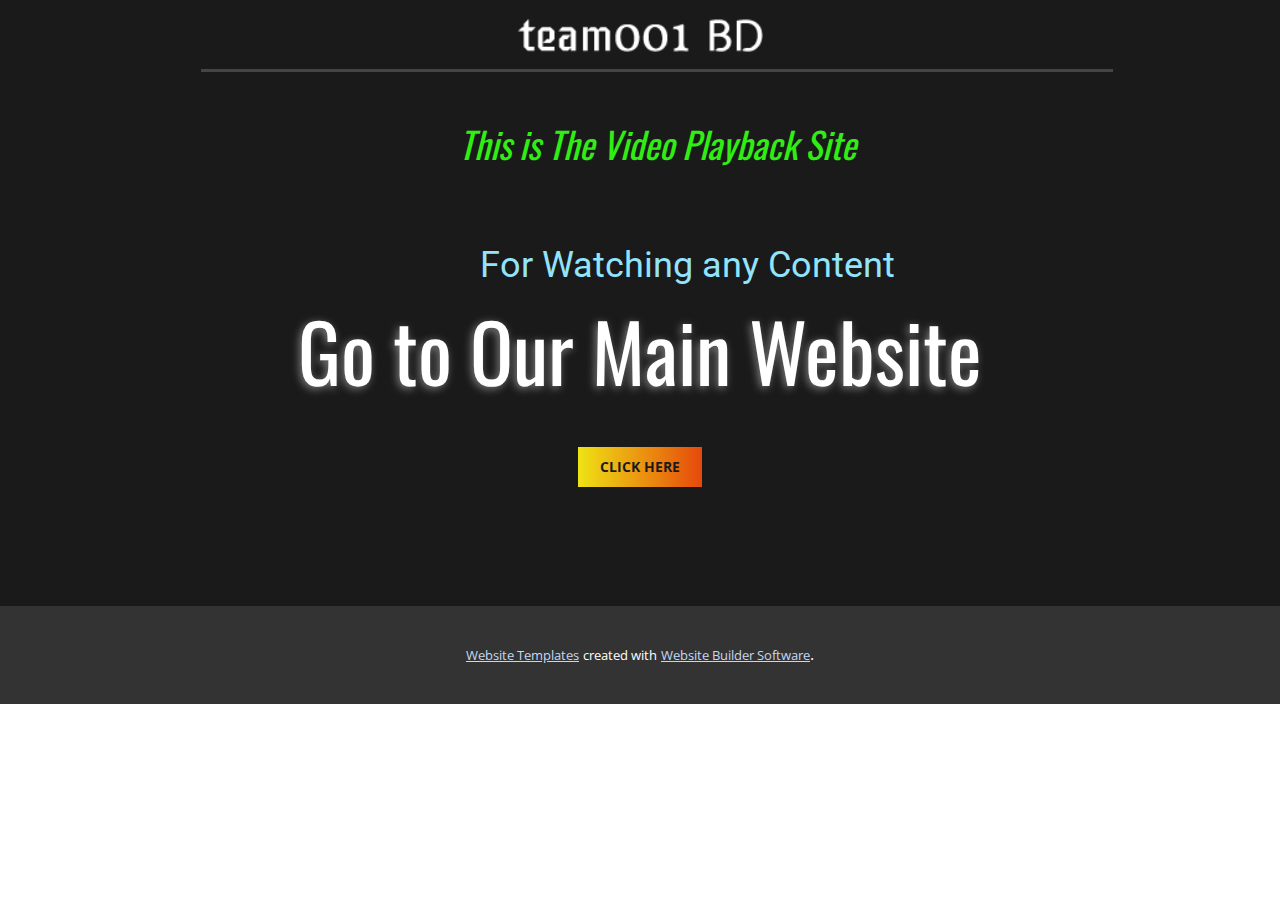
<file: Page-2.html>
<!DOCTYPE html>
<html style="font-size: 16px;">
  <head>
    <meta name="viewport" content="width=device-width, initial-scale=1.0">
    <meta charset="utf-8">
    <meta name="keywords" content="Interior Workshop">
    <meta name="description" content="">
    <meta name="page_type" content="np-template-header-footer-from-plugin">
    <title>Page 2</title>
    <link rel="stylesheet" href="nicepage.css" media="screen">
<link rel="stylesheet" href="Page-2.css" media="screen">
    <script class="u-script" type="text/javascript" src="jquery.js" defer=""></script>
    <script class="u-script" type="text/javascript" src="nicepage.js" defer=""></script>
    <meta name="generator" content="Nicepage 3.4.1, nicepage.com">
    <script type="text/javascript" src="//static.nicepage.com/shared/assets/jquery-1.9.1.min.js" defer="defer"></script>
    
    
    
    
    
    
    
    <link id="u-theme-google-font" rel="stylesheet" href="https://fonts.googleapis.com/css?family=Roboto:100,100i,300,300i,400,400i,500,500i,700,700i,900,900i|Open+Sans:300,300i,400,400i,600,600i,700,700i,800,800i">
    <link id="u-page-google-font" rel="stylesheet" href="https://fonts.googleapis.com/css?family=Oswald:200,300,400,500,600,700">
    
    
    <script type="application/ld+json">{
		"@context": "http://schema.org",
		"@type": "Organization",
		"name": "",
		"url": "index.html"
}</script>
    <meta property="og:title" content="Page 2">
    <meta property="og:type" content="website">
    <meta name="theme-color" content="#73a3de">
    <link rel="canonical" href="index.html">
    <meta property="og:url" content="index.html">
  </head>
  <body class="u-body u-overlap u-overlap-contrast"> 
    <section class="u-align-center u-clearfix u-grey-90 u-section-1" id="sec-ba1f">
      <div class="u-clearfix u-sheet u-sheet-1">
        <img src="images/logo-2.png" alt="" class="u-image u-image-default u-preserve-proportions u-image-1" data-image-width="200" data-image-height="50" data-href="https://team001bd.com/">
        <div class="u-border-3 u-border-grey-dark-1 u-line u-line-horizontal u-line-1"></div>
        <h3 class="u-custom-font u-font-oswald u-text u-text-custom-color-3 u-text-1">This is The Video Playback Site</h3>
        <h2 class="u-heading-font u-subtitle u-text u-text-palette-4-base u-text-2">For Watching any Content</h2>
        <h1 class="u-custom-font u-font-oswald u-text u-title u-text-3">Go to Our Main Website</h1>
        <a href="https://team001bd.com/" class="u-border-0 u-btn u-button-style u-gradient u-none u-text-grey-90 u-btn-1">Click Here</a>
      </div>
    </section>
    
    
    
    <section class="u-backlink u-clearfix u-grey-80">
      <a class="u-link" href="https://nicepage.com/website-templates" target="_blank">
        <span>Website Templates</span>
      </a>
      <p class="u-text">
        <span>created with</span>
      </p>
      <a class="u-link" href="https://nicepage.com/" target="_blank">
        <span>Website Builder Software</span>
      </a>. 
    </section>
  </body>
</html>
</file>
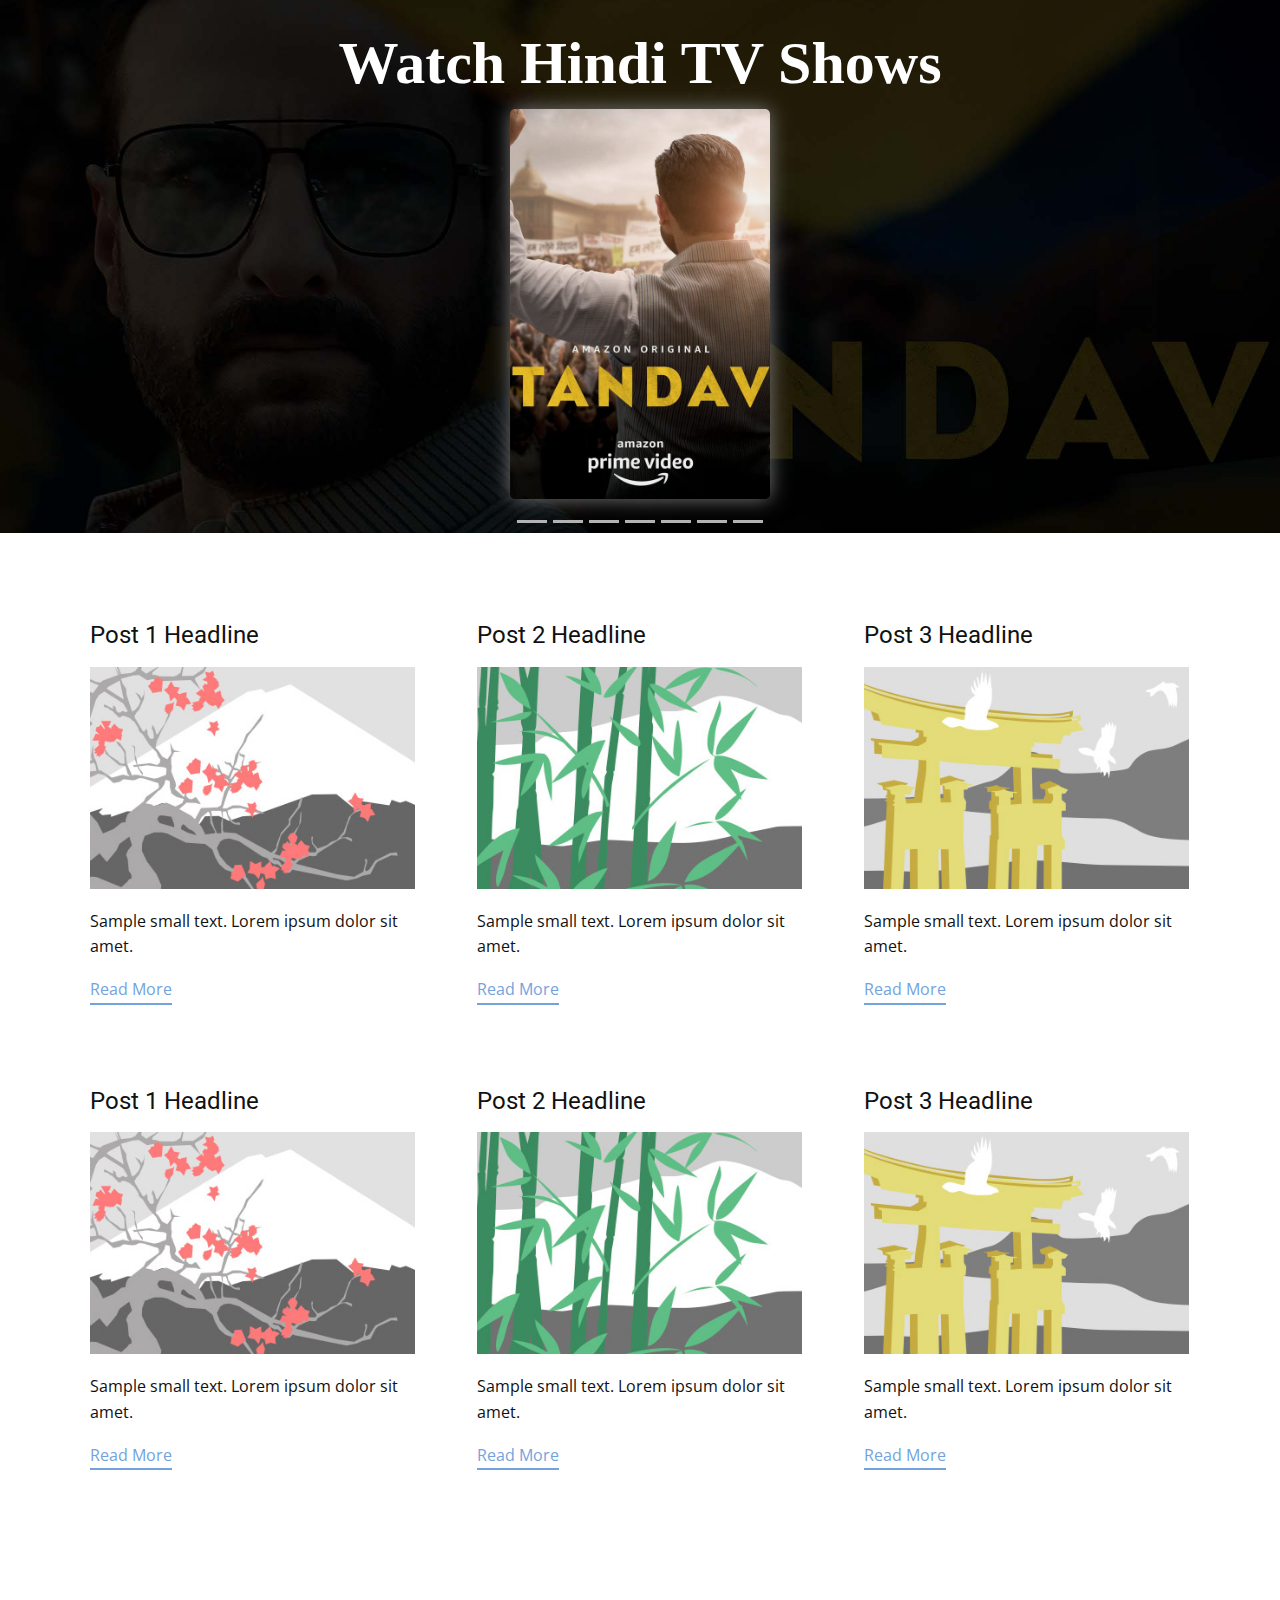
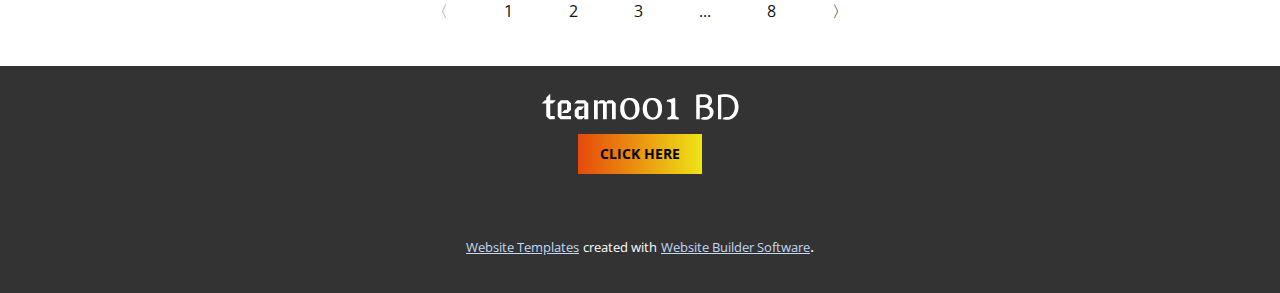
<file: blog/blog.html>
<html style="font-size: 16px;"><head>
    <meta name="viewport" content="width=device-width, initial-scale=1.0">
    <meta charset="utf-8">
    <meta name="keywords" content="Watch Hindi T​V Shows​, Watch English T​V Shows​, Watch Hindi Movies​, Watch English Movies​, Watch Tamil Movies​, Watch Telugu Movies​, Watch Dubbed Movies​">
    <meta name="description" content="">
    <meta name="page_type" content="np-template-header-footer-from-plugin">
    <title>Blog Template</title>
    <link rel="stylesheet" href="../nicepage.css" media="screen">
<link rel="stylesheet" href="../Blog-Template.css" media="screen">
    <script class="u-script" type="text/javascript" src="../jquery.js" defer=""></script>
    <script class="u-script" type="text/javascript" src="../nicepage.js" defer=""></script>
    <meta name="generator" content="Nicepage 3.4.1, nicepage.com">
    
    
    
    
    
    
    
    <link id="u-theme-google-font" rel="stylesheet" href="https://fonts.googleapis.com/css?family=Roboto:100,100i,300,300i,400,400i,500,500i,700,700i,900,900i|Open+Sans:300,300i,400,400i,600,600i,700,700i,800,800i">
    
    
    
    <script type="application/ld+json">{
		"@context": "http://schema.org",
		"@type": "Organization",
		"name": "",
		"url": "index.html"
}</script>
    <meta property="og:title" content="Blog Template">
    <meta property="og:type" content="website">
    <meta name="theme-color" content="#73a3de">
    <link rel="canonical" href="../index.html">
    <meta property="og:url" content="index.html">
  </head>
  <body class="u-body"><header class="u-align-left u-clearfix u-header u-valign-middle u-header" id="sec-5337"><div id="carousel-2dca" data-interval="5000" data-u-ride="carousel" class="u-carousel u-expanded-width u-slider u-slider-1">
        <ol class="u-absolute-hcenter u-carousel-indicators u-carousel-indicators-1">
          <li data-u-target="#carousel-2dca" class="u-active u-grey-30" data-u-slide-to="0"></li>
          <li data-u-target="#carousel-2dca" class="u-grey-30" data-u-slide-to="1"></li>
          <li data-u-target="#carousel-2dca" class="u-grey-30" data-u-slide-to="2"></li>
          <li data-u-target="#carousel-2dca" class="u-grey-30" data-u-slide-to="3"></li>
          <li data-u-target="#carousel-2dca" class="u-grey-30" data-u-slide-to="4"></li>
          <li data-u-target="#carousel-2dca" class="u-grey-30" data-u-slide-to="5"></li>
          <li data-u-target="#carousel-2dca" class="u-grey-30" data-u-slide-to="6"></li>
        </ol>
        <div class="u-carousel-inner" role="listbox">
          <div class="u-active u-carousel-item u-container-style u-image u-slide u-image-1" data-image-width="1920" data-image-height="1080">
            <div class="u-container-layout u-valign-top u-container-layout-1">
              <h1 class="u-align-center u-custom-font u-font-georgia u-text u-text-body-alt-color u-text-default u-title u-text-1">
                <span style="font-weight: 700;">Watch Hindi T​V Shows</span>
              </h1>
              <img src="../images/1_zQgyeQpGUK-JfO8S78QI7w.jpeg" alt="" class="u-image u-image-round u-radius-5 u-image-2" data-image-width="600" data-image-height="900">
            </div>
          </div>
          <div class="u-carousel-item u-container-style u-expanded-width u-image u-slide u-image-3" data-image-width="1600" data-image-height="900">
            <div class="u-container-layout u-valign-top-lg u-valign-top-md u-valign-top-sm u-valign-top-xl u-container-layout-2">
              <h1 class="u-align-center u-custom-font u-font-georgia u-text u-text-body-alt-color u-text-default u-title u-text-2">
                <span style="font-weight: 700;">Watch English T​V Shows</span>
              </h1>
              <img src="../images/glKDfE6btIRcVB5zrjspRIs4r52.jpg" alt="" class="u-image u-image-round u-radius-5 u-image-4" data-image-width="600" data-image-height="900">
            </div>
          </div>
          <div class="u-carousel-item u-container-style u-expanded-width u-image u-slide u-image-5" data-image-width="1920" data-image-height="1080">
            <div class="u-container-layout u-valign-top-lg u-valign-top-md u-valign-top-sm u-valign-top-xl u-container-layout-3">
              <h1 class="u-align-center u-custom-font u-font-georgia u-text u-text-body-alt-color u-text-default u-title u-text-3">
                <span style="font-weight: 700;">Watch Hindi Movies</span>
              </h1>
              <img src="../images/6OWTh12f8gmZ8uo4O2rE5TPKvzc.jpg" alt="" class="u-image u-image-round u-radius-5 u-image-6" data-image-width="600" data-image-height="900">
            </div>
          </div>
          <div class="u-carousel-item u-container-style u-expanded-width u-image u-slide u-image-7" data-image-width="1024" data-image-height="555">
            <div class="u-container-layout u-valign-top-lg u-valign-top-md u-valign-top-sm u-valign-top-xl u-container-layout-4">
              <h1 class="u-align-center u-custom-font u-font-georgia u-text u-text-body-alt-color u-text-default u-title u-text-4">
                <span style="font-weight: 700;">Watch English Movies</span>
              </h1>
              <img src="../images/e6SK2CAbO3ENy52UTzP3lv32peC.jpg" alt="" class="u-image u-image-round u-radius-5 u-image-8" data-image-width="600" data-image-height="900">
            </div>
          </div>
          <div class="u-carousel-item u-container-style u-expanded-width u-image u-slide u-image-9" data-image-width="780" data-image-height="367">
            <div class="u-container-layout u-valign-top-lg u-valign-top-md u-valign-top-sm u-valign-top-xl u-container-layout-5">
              <h1 class="u-align-center u-custom-font u-font-georgia u-text u-text-body-alt-color u-text-default u-title u-text-5">
                <span style="font-weight: 700;">Watch Tamil Movies</span>
              </h1>
              <img src="../images/7nyzGexU2ftCySiwRKqNIJ3CdIJ.jpg" alt="" class="u-image u-image-round u-radius-5 u-image-10" data-image-width="600" data-image-height="900">
            </div>
          </div>
          <div class="u-carousel-item u-container-style u-expanded-width u-image u-slide u-image-11" data-image-width="1200" data-image-height="667">
            <div class="u-container-layout u-valign-top-lg u-valign-top-md u-valign-top-sm u-valign-top-xl u-container-layout-6">
              <h1 class="u-align-center u-custom-font u-font-georgia u-text u-text-body-alt-color u-text-default u-title u-text-6">
                <span style="font-weight: 700;">Watch Telugu Movies</span>
              </h1>
              <img src="../images/EICHWsKVAAASNe0.jpg" alt="" class="u-image u-image-round u-radius-5 u-image-12" data-image-width="857" data-image-height="1200">
            </div>
          </div>
          <div class="u-carousel-item u-container-style u-expanded-width u-image u-slide u-image-13" data-image-width="2560" data-image-height="1440">
            <div class="u-container-layout u-valign-top-lg u-valign-top-md u-valign-top-sm u-valign-top-xl u-container-layout-7">
              <h1 class="u-align-center u-custom-font u-font-georgia u-text u-text-body-alt-color u-text-default u-title u-text-7">
                <span style="font-weight: 700;">Watch Dubbed Movies</span>
              </h1>
              <img src="../images/sxhq8VXCmFuFIHC1LKW1b8ZCXaf.jpg" alt="" class="u-image u-image-round u-radius-5 u-image-14" data-image-width="600" data-image-height="900">
            </div>
          </div>
        </div>
        <a class="u-absolute-vcenter u-carousel-control u-carousel-control-prev u-hidden u-spacing-5 u-text-grey-30 u-carousel-control-1" href="#carousel-2dca" role="button" data-u-slide="prev">
          <span aria-hidden="true">
            <svg viewBox="0 0 477.175 477.175"><path d="M145.188,238.575l215.5-215.5c5.3-5.3,5.3-13.8,0-19.1s-13.8-5.3-19.1,0l-225.1,225.1c-5.3,5.3-5.3,13.8,0,19.1l225.1,225
                    c2.6,2.6,6.1,4,9.5,4s6.9-1.3,9.5-4c5.3-5.3,5.3-13.8,0-19.1L145.188,238.575z"></path></svg>
          </span>
          <span class="sr-only">Previous</span>
        </a>
        <a class="u-absolute-vcenter u-carousel-control u-carousel-control-next u-hidden u-spacing-5 u-text-grey-30 u-carousel-control-2" href="#carousel-2dca" role="button" data-u-slide="next">
          <span aria-hidden="true">
            <svg viewBox="0 0 477.175 477.175"><path d="M360.731,229.075l-225.1-225.1c-5.3-5.3-13.8-5.3-19.1,0s-5.3,13.8,0,19.1l215.5,215.5l-215.5,215.5
                    c-5.3,5.3-5.3,13.8,0,19.1c2.6,2.6,6.1,4,9.5,4c3.4,0,6.9-1.3,9.5-4l225.1-225.1C365.931,242.875,365.931,234.275,360.731,229.075z"></path></svg>
          </span>
          <span class="sr-only">Next</span>
        </a>
      </div></header>
    <section class="u-clearfix u-section-1" id="sec-a665">
      <div class="u-clearfix u-sheet u-valign-middle u-sheet-1"><!--blog--><!--blog_options_json--><!--{"type":"Recent","source":"","tags":"","count":3}--><!--/blog_options_json-->
        <div class="u-blog u-repeater u-repeater-1"><!--blog_post-->
          <div class="u-align-left-lg u-align-left-md u-align-left-sm u-align-left-xs u-blog-post u-repeater-item u-white u-repeater-item-1">
            <div class="u-container-layout u-similar-container u-valign-top u-container-layout-1"><!--blog_post_header-->
              <h4 class="u-blog-control u-text u-text-1">
                <a class="u-post-header-link" href="../blog/post.html"><!--blog_post_header_content-->Post 1 Headline<!--/blog_post_header_content--></a>
              </h4><!--/blog_post_header--><!--blog_post_image-->
              <a class="u-post-header-link" href="../blog/post.html"><img alt="" class="u-blog-control u-image u-image-default u-image-1" src="../images/1.jpeg"></a><!--/blog_post_image--><!--blog_post_content-->
              <div class="u-blog-control u-post-content u-text u-text-2 fr-view">Sample small text. Lorem ipsum dolor sit amet.</div><!--/blog_post_content--><!--blog_post_readmore-->
              <a href="../blog/post.html" class="u-blog-control u-border-2 u-border-palette-1-base u-btn u-btn-rectangle u-button-style u-none u-btn-1"><!--blog_post_readmore_content-->Read More<!--/blog_post_readmore_content--></a><!--/blog_post_readmore-->
            </div>
          </div><div class="u-align-left-lg u-align-left-md u-align-left-sm u-align-left-xs u-blog-post u-repeater-item u-video-cover u-white u-repeater-item-2">
            <div class="u-container-layout u-similar-container u-valign-top u-container-layout-2"><!--blog_post_header-->
              <h4 class="u-blog-control u-text u-text-3">
                <a class="u-post-header-link" href="../blog/post-1.html"><!--blog_post_header_content-->Post 2 Headline<!--/blog_post_header_content--></a>
              </h4><!--/blog_post_header--><!--blog_post_image-->
              <a class="u-post-header-link" href="../blog/post-1.html"><img alt="" class="u-blog-control u-image u-image-default u-image-2" src="../images/2.jpeg"></a><!--/blog_post_image--><!--blog_post_content-->
              <div class="u-blog-control u-post-content u-text u-text-4 fr-view">Sample small text. Lorem ipsum dolor sit amet.</div><!--/blog_post_content--><!--blog_post_readmore-->
              <a href="../blog/post-1.html" class="u-blog-control u-border-2 u-border-palette-1-base u-btn u-btn-rectangle u-button-style u-none u-btn-2"><!--blog_post_readmore_content-->Read More<!--/blog_post_readmore_content--></a><!--/blog_post_readmore-->
            </div>
          </div><div class="u-align-left-lg u-align-left-md u-align-left-sm u-align-left-xs u-blog-post u-repeater-item u-video-cover u-white u-repeater-item-3">
            <div class="u-container-layout u-similar-container u-valign-top u-container-layout-3"><!--blog_post_header-->
              <h4 class="u-blog-control u-text u-text-5">
                <a class="u-post-header-link" href="../blog/post-2.html"><!--blog_post_header_content-->Post 3 Headline<!--/blog_post_header_content--></a>
              </h4><!--/blog_post_header--><!--blog_post_image-->
              <a class="u-post-header-link" href="../blog/post-2.html"><img alt="" class="u-blog-control u-image u-image-default u-image-3" src="../images/3.jpeg"></a><!--/blog_post_image--><!--blog_post_content-->
              <div class="u-blog-control u-post-content u-text u-text-6 fr-view">Sample small text. Lorem ipsum dolor sit amet.</div><!--/blog_post_content--><!--blog_post_readmore-->
              <a href="../blog/post-2.html" class="u-blog-control u-border-2 u-border-palette-1-base u-btn u-btn-rectangle u-button-style u-none u-btn-3"><!--blog_post_readmore_content-->Read More<!--/blog_post_readmore_content--></a><!--/blog_post_readmore-->
            </div>
          </div><div class="u-align-left-lg u-align-left-md u-align-left-sm u-align-left-xs u-blog-post u-repeater-item u-white u-repeater-item-1">
            <div class="u-container-layout u-similar-container u-valign-top u-container-layout-1"><!--blog_post_header-->
              <h4 class="u-blog-control u-text u-text-1">
                <a class="u-post-header-link" href="../blog/post-3.html"><!--blog_post_header_content-->Post 1 Headline<!--/blog_post_header_content--></a>
              </h4><!--/blog_post_header--><!--blog_post_image-->
              <a class="u-post-header-link" href="../blog/post-3.html"><img alt="" class="u-blog-control u-image u-image-default u-image-1" src="../images/1.jpeg"></a><!--/blog_post_image--><!--blog_post_content-->
              <div class="u-blog-control u-post-content u-text u-text-2 fr-view">Sample small text. Lorem ipsum dolor sit amet.</div><!--/blog_post_content--><!--blog_post_readmore-->
              <a href="../blog/post-3.html" class="u-blog-control u-border-2 u-border-palette-1-base u-btn u-btn-rectangle u-button-style u-none u-btn-1"><!--blog_post_readmore_content-->Read More<!--/blog_post_readmore_content--></a><!--/blog_post_readmore-->
            </div>
          </div><div class="u-align-left-lg u-align-left-md u-align-left-sm u-align-left-xs u-blog-post u-repeater-item u-video-cover u-white u-repeater-item-2">
            <div class="u-container-layout u-similar-container u-valign-top u-container-layout-2"><!--blog_post_header-->
              <h4 class="u-blog-control u-text u-text-3">
                <a class="u-post-header-link" href="../blog/post-4.html"><!--blog_post_header_content-->Post 2 Headline<!--/blog_post_header_content--></a>
              </h4><!--/blog_post_header--><!--blog_post_image-->
              <a class="u-post-header-link" href="../blog/post-4.html"><img alt="" class="u-blog-control u-image u-image-default u-image-2" src="../images/2.jpeg"></a><!--/blog_post_image--><!--blog_post_content-->
              <div class="u-blog-control u-post-content u-text u-text-4 fr-view">Sample small text. Lorem ipsum dolor sit amet.</div><!--/blog_post_content--><!--blog_post_readmore-->
              <a href="../blog/post-4.html" class="u-blog-control u-border-2 u-border-palette-1-base u-btn u-btn-rectangle u-button-style u-none u-btn-2"><!--blog_post_readmore_content-->Read More<!--/blog_post_readmore_content--></a><!--/blog_post_readmore-->
            </div>
          </div><div class="u-align-left-lg u-align-left-md u-align-left-sm u-align-left-xs u-blog-post u-repeater-item u-video-cover u-white u-repeater-item-3">
            <div class="u-container-layout u-similar-container u-valign-top u-container-layout-3"><!--blog_post_header-->
              <h4 class="u-blog-control u-text u-text-5">
                <a class="u-post-header-link" href="../blog/post-5.html"><!--blog_post_header_content-->Post 3 Headline<!--/blog_post_header_content--></a>
              </h4><!--/blog_post_header--><!--blog_post_image-->
              <a class="u-post-header-link" href="../blog/post-5.html"><img alt="" class="u-blog-control u-image u-image-default u-image-3" src="../images/3.jpeg"></a><!--/blog_post_image--><!--blog_post_content-->
              <div class="u-blog-control u-post-content u-text u-text-6 fr-view">Sample small text. Lorem ipsum dolor sit amet.</div><!--/blog_post_content--><!--blog_post_readmore-->
              <a href="../blog/post-5.html" class="u-blog-control u-border-2 u-border-palette-1-base u-btn u-btn-rectangle u-button-style u-none u-btn-3"><!--blog_post_readmore_content-->Read More<!--/blog_post_readmore_content--></a><!--/blog_post_readmore-->
            </div>
          </div><!--/blog_post--><!--blog_post-->
          <!--/blog_post--><!--blog_post-->
          <!--/blog_post-->
        </div><!--/blog-->
      </div>
    </section>
    <section class="u-clearfix u-section-2" id="sec-e315">
      <div class="u-clearfix u-sheet u-sheet-1">
        <ul class="responsive-style1 u-pagination u-unstyled u-pagination-1">
          <li class="disabled prev u-nav-item u-pagination-item">
            <a class="u-button-style u-nav-link" href="#" style="padding: 16px 28px;">〈</a>
          </li>
          <li class="active u-nav-item u-pagination-item">
            <a class="u-button-style u-nav-link" href="#" style="padding: 16px 28px;">1</a>
          </li>
          <li class="u-nav-item u-pagination-item">
            <a class="u-button-style u-nav-link" href="#" style="padding: 16px 28px;">2</a>
          </li>
          <li class="u-nav-item u-pagination-item">
            <a class="u-button-style u-nav-link" href="#" style="padding: 16px 28px;">3</a>
          </li>
          <li class="u-nav-item u-pagination-item u-pagination-separator">
            <a class="u-button-style u-nav-link" href="#" style="padding: 16px 28px;">...</a>
          </li>
          <li class="u-nav-item u-pagination-item">
            <a class="u-button-style u-nav-link" href="#" style="padding: 16px 28px;">8</a>
          </li>
          <li class="next u-nav-item u-pagination-item">
            <a class="u-button-style u-nav-link" href="#" style="padding: 16px 28px;">〉</a>
          </li>
        </ul>
      </div>
    </section>
    
    
    <footer class="u-align-center u-clearfix u-footer u-grey-80" id="sec-9c4a"><div class="u-clearfix u-sheet u-sheet-1">
        <img src="../images/logo-2.png" alt="" class="u-image u-image-default u-image-1" data-image-width="200" data-image-height="50">
        <a href="https://nicepage.com/static-site-generator" class="u-btn u-button-style u-gradient u-none u-text-black u-btn-1">CLick Here</a>
      </div></footer>
    <section class="u-backlink u-clearfix u-grey-80">
      <a class="u-link" href="https://nicepage.com/website-templates" target="_blank">
        <span>Website Templates</span>
      </a>
      <p class="u-text">
        <span>created with</span>
      </p>
      <a class="u-link" href="https://nicepage.com/" target="_blank">
        <span>Website Builder Software</span>
      </a>. 
    </section>
  
</body></html>
</file>
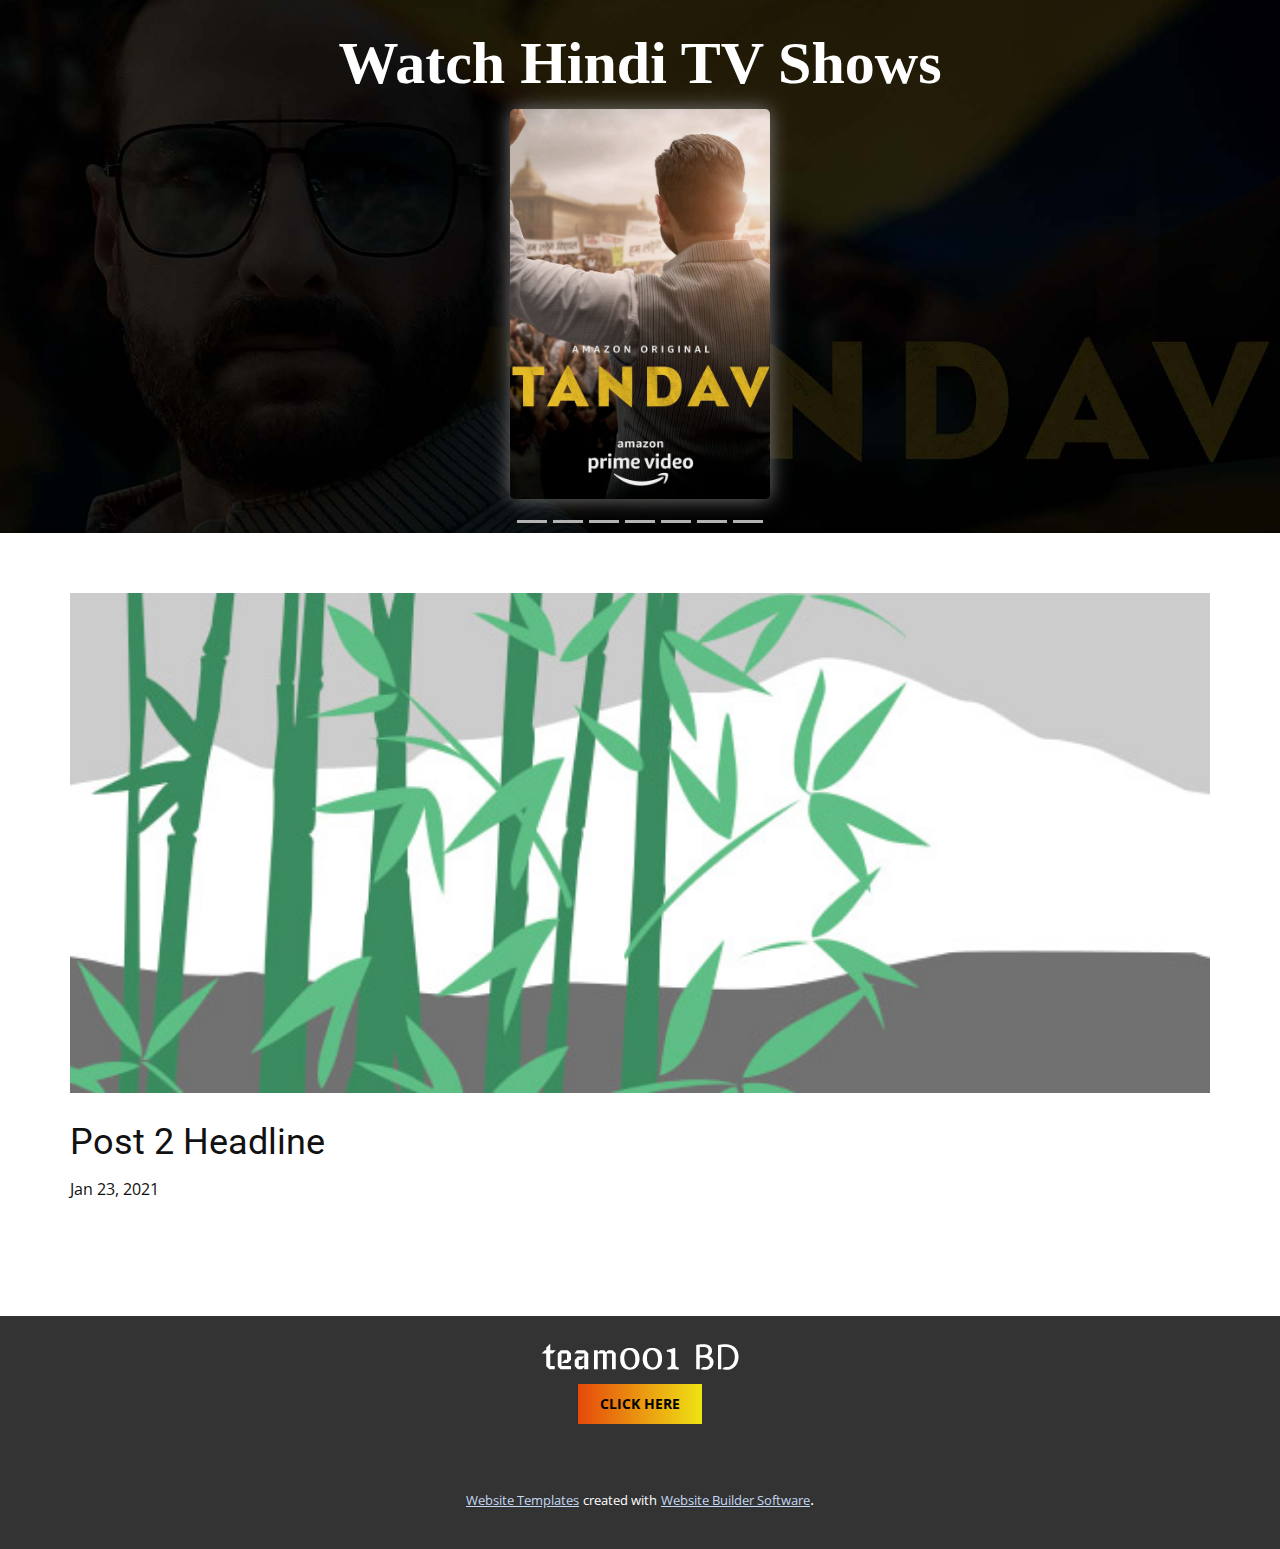
<file: blog/post-1.html>
<!doctype html>
<html style="font-size: 16px;"><head>
    <meta name="viewport" content="width=device-width, initial-scale=1.0">
    <meta charset="utf-8">
    <meta name="keywords" content="Blog Post 1">
    <meta name="description" content="">
    <meta name="page_type" content="np-template-header-footer-from-plugin">
    <title>Post 2 Headline</title>
    <link rel="stylesheet" href="../nicepage.css" media="screen">
<link rel="stylesheet" href="../Post-Template.css" media="screen">
    <script class="u-script" type="text/javascript" src="../jquery.js" defer=""></script>
    <script class="u-script" type="text/javascript" src="../nicepage.js" defer=""></script>
    <meta name="generator" content="Nicepage 3.4.1, nicepage.com">
    
    
    
    
    
    
    
    <link id="u-theme-google-font" rel="stylesheet" href="https://fonts.googleapis.com/css?family=Roboto:100,100i,300,300i,400,400i,500,500i,700,700i,900,900i|Open+Sans:300,300i,400,400i,600,600i,700,700i,800,800i">
    
    
    <script type="application/ld+json">{
		"@context": "http://schema.org",
		"@type": "Organization",
		"name": "",
		"url": "index.html"
}</script>
    <meta property="og:title" content="Post Template">
    <meta property="og:type" content="website">
    <meta name="theme-color" content="#73a3de">
    <link rel="canonical" href="../index.html">
    <meta property="og:url" content="index.html">
  </head>
  <body class="u-body"><header class="u-align-left u-clearfix u-header u-valign-middle u-header" id="sec-5337"><div id="carousel-2dca" data-interval="5000" data-u-ride="carousel" class="u-carousel u-expanded-width u-slider u-slider-1">
        <ol class="u-absolute-hcenter u-carousel-indicators u-carousel-indicators-1">
          <li data-u-target="#carousel-2dca" class="u-active u-grey-30" data-u-slide-to="0"></li>
          <li data-u-target="#carousel-2dca" class="u-grey-30" data-u-slide-to="1"></li>
          <li data-u-target="#carousel-2dca" class="u-grey-30" data-u-slide-to="2"></li>
          <li data-u-target="#carousel-2dca" class="u-grey-30" data-u-slide-to="3"></li>
          <li data-u-target="#carousel-2dca" class="u-grey-30" data-u-slide-to="4"></li>
          <li data-u-target="#carousel-2dca" class="u-grey-30" data-u-slide-to="5"></li>
          <li data-u-target="#carousel-2dca" class="u-grey-30" data-u-slide-to="6"></li>
        </ol>
        <div class="u-carousel-inner" role="listbox">
          <div class="u-active u-carousel-item u-container-style u-image u-slide u-image-1" data-image-width="1920" data-image-height="1080">
            <div class="u-container-layout u-valign-top u-container-layout-1">
              <h1 class="u-align-center u-custom-font u-font-georgia u-text u-text-body-alt-color u-text-default u-title u-text-1">
                <span style="font-weight: 700;">Watch Hindi T​V Shows</span>
              </h1>
              <img src="../images/1_zQgyeQpGUK-JfO8S78QI7w.jpeg" alt="" class="u-image u-image-round u-radius-5 u-image-2" data-image-width="600" data-image-height="900">
            </div>
          </div>
          <div class="u-carousel-item u-container-style u-expanded-width u-image u-slide u-image-3" data-image-width="1600" data-image-height="900">
            <div class="u-container-layout u-valign-top-lg u-valign-top-md u-valign-top-sm u-valign-top-xl u-container-layout-2">
              <h1 class="u-align-center u-custom-font u-font-georgia u-text u-text-body-alt-color u-text-default u-title u-text-2">
                <span style="font-weight: 700;">Watch English T​V Shows</span>
              </h1>
              <img src="../images/glKDfE6btIRcVB5zrjspRIs4r52.jpg" alt="" class="u-image u-image-round u-radius-5 u-image-4" data-image-width="600" data-image-height="900">
            </div>
          </div>
          <div class="u-carousel-item u-container-style u-expanded-width u-image u-slide u-image-5" data-image-width="1920" data-image-height="1080">
            <div class="u-container-layout u-valign-top-lg u-valign-top-md u-valign-top-sm u-valign-top-xl u-container-layout-3">
              <h1 class="u-align-center u-custom-font u-font-georgia u-text u-text-body-alt-color u-text-default u-title u-text-3">
                <span style="font-weight: 700;">Watch Hindi Movies</span>
              </h1>
              <img src="../images/6OWTh12f8gmZ8uo4O2rE5TPKvzc.jpg" alt="" class="u-image u-image-round u-radius-5 u-image-6" data-image-width="600" data-image-height="900">
            </div>
          </div>
          <div class="u-carousel-item u-container-style u-expanded-width u-image u-slide u-image-7" data-image-width="1024" data-image-height="555">
            <div class="u-container-layout u-valign-top-lg u-valign-top-md u-valign-top-sm u-valign-top-xl u-container-layout-4">
              <h1 class="u-align-center u-custom-font u-font-georgia u-text u-text-body-alt-color u-text-default u-title u-text-4">
                <span style="font-weight: 700;">Watch English Movies</span>
              </h1>
              <img src="../images/e6SK2CAbO3ENy52UTzP3lv32peC.jpg" alt="" class="u-image u-image-round u-radius-5 u-image-8" data-image-width="600" data-image-height="900">
            </div>
          </div>
          <div class="u-carousel-item u-container-style u-expanded-width u-image u-slide u-image-9" data-image-width="780" data-image-height="367">
            <div class="u-container-layout u-valign-top-lg u-valign-top-md u-valign-top-sm u-valign-top-xl u-container-layout-5">
              <h1 class="u-align-center u-custom-font u-font-georgia u-text u-text-body-alt-color u-text-default u-title u-text-5">
                <span style="font-weight: 700;">Watch Tamil Movies</span>
              </h1>
              <img src="../images/7nyzGexU2ftCySiwRKqNIJ3CdIJ.jpg" alt="" class="u-image u-image-round u-radius-5 u-image-10" data-image-width="600" data-image-height="900">
            </div>
          </div>
          <div class="u-carousel-item u-container-style u-expanded-width u-image u-slide u-image-11" data-image-width="1200" data-image-height="667">
            <div class="u-container-layout u-valign-top-lg u-valign-top-md u-valign-top-sm u-valign-top-xl u-container-layout-6">
              <h1 class="u-align-center u-custom-font u-font-georgia u-text u-text-body-alt-color u-text-default u-title u-text-6">
                <span style="font-weight: 700;">Watch Telugu Movies</span>
              </h1>
              <img src="../images/EICHWsKVAAASNe0.jpg" alt="" class="u-image u-image-round u-radius-5 u-image-12" data-image-width="857" data-image-height="1200">
            </div>
          </div>
          <div class="u-carousel-item u-container-style u-expanded-width u-image u-slide u-image-13" data-image-width="2560" data-image-height="1440">
            <div class="u-container-layout u-valign-top-lg u-valign-top-md u-valign-top-sm u-valign-top-xl u-container-layout-7">
              <h1 class="u-align-center u-custom-font u-font-georgia u-text u-text-body-alt-color u-text-default u-title u-text-7">
                <span style="font-weight: 700;">Watch Dubbed Movies</span>
              </h1>
              <img src="../images/sxhq8VXCmFuFIHC1LKW1b8ZCXaf.jpg" alt="" class="u-image u-image-round u-radius-5 u-image-14" data-image-width="600" data-image-height="900">
            </div>
          </div>
        </div>
        <a class="u-absolute-vcenter u-carousel-control u-carousel-control-prev u-hidden u-spacing-5 u-text-grey-30 u-carousel-control-1" href="#carousel-2dca" role="button" data-u-slide="prev">
          <span aria-hidden="true">
            <svg viewBox="0 0 477.175 477.175"><path d="M145.188,238.575l215.5-215.5c5.3-5.3,5.3-13.8,0-19.1s-13.8-5.3-19.1,0l-225.1,225.1c-5.3,5.3-5.3,13.8,0,19.1l225.1,225
                    c2.6,2.6,6.1,4,9.5,4s6.9-1.3,9.5-4c5.3-5.3,5.3-13.8,0-19.1L145.188,238.575z"></path></svg>
          </span>
          <span class="sr-only">Previous</span>
        </a>
        <a class="u-absolute-vcenter u-carousel-control u-carousel-control-next u-hidden u-spacing-5 u-text-grey-30 u-carousel-control-2" href="#carousel-2dca" role="button" data-u-slide="next">
          <span aria-hidden="true">
            <svg viewBox="0 0 477.175 477.175"><path d="M360.731,229.075l-225.1-225.1c-5.3-5.3-13.8-5.3-19.1,0s-5.3,13.8,0,19.1l215.5,215.5l-215.5,215.5
                    c-5.3,5.3-5.3,13.8,0,19.1c2.6,2.6,6.1,4,9.5,4c3.4,0,6.9-1.3,9.5-4l225.1-225.1C365.931,242.875,365.931,234.275,360.731,229.075z"></path></svg>
          </span>
          <span class="sr-only">Next</span>
        </a>
      </div></header>
    <section class="u-clearfix u-section-1" id="sec-0dd6">
      <div class="u-clearfix u-sheet u-sheet-1">
        <img src="../images/2.jpeg" alt="" class="u-blog-control u-expanded-width u-image u-image-default u-image-1" data-image-width="1080" data-image-height="1080">
        <h2 class="u-blog-control u-custom-font u-expanded-width u-heading-font u-text u-text-1">Post 2 Headline</h2>
        <div class="u-metadata u-metadata-1">
          <span class="u-meta-date u-meta-icon">Jan 23, 2021</span>
          
          
        </div>
        
      </div>
    </section>
    
    
    <footer class="u-align-center u-clearfix u-footer u-grey-80" id="sec-9c4a"><div class="u-clearfix u-sheet u-sheet-1">
        <img src="../images/logo-2.png" alt="" class="u-image u-image-default u-image-1" data-image-width="200" data-image-height="50">
        <a href="https://nicepage.com/static-site-generator" class="u-btn u-button-style u-gradient u-none u-text-black u-btn-1">CLick Here</a>
      </div></footer>
    <section class="u-backlink u-clearfix u-grey-80">
      <a class="u-link" href="https://nicepage.com/website-templates" target="_blank">
        <span>Website Templates</span>
      </a>
      <p class="u-text">
        <span>created with</span>
      </p>
      <a class="u-link" href="https://nicepage.com/" target="_blank">
        <span>Website Builder Software</span>
      </a>. 
    </section>
  
</body></html>
</file>
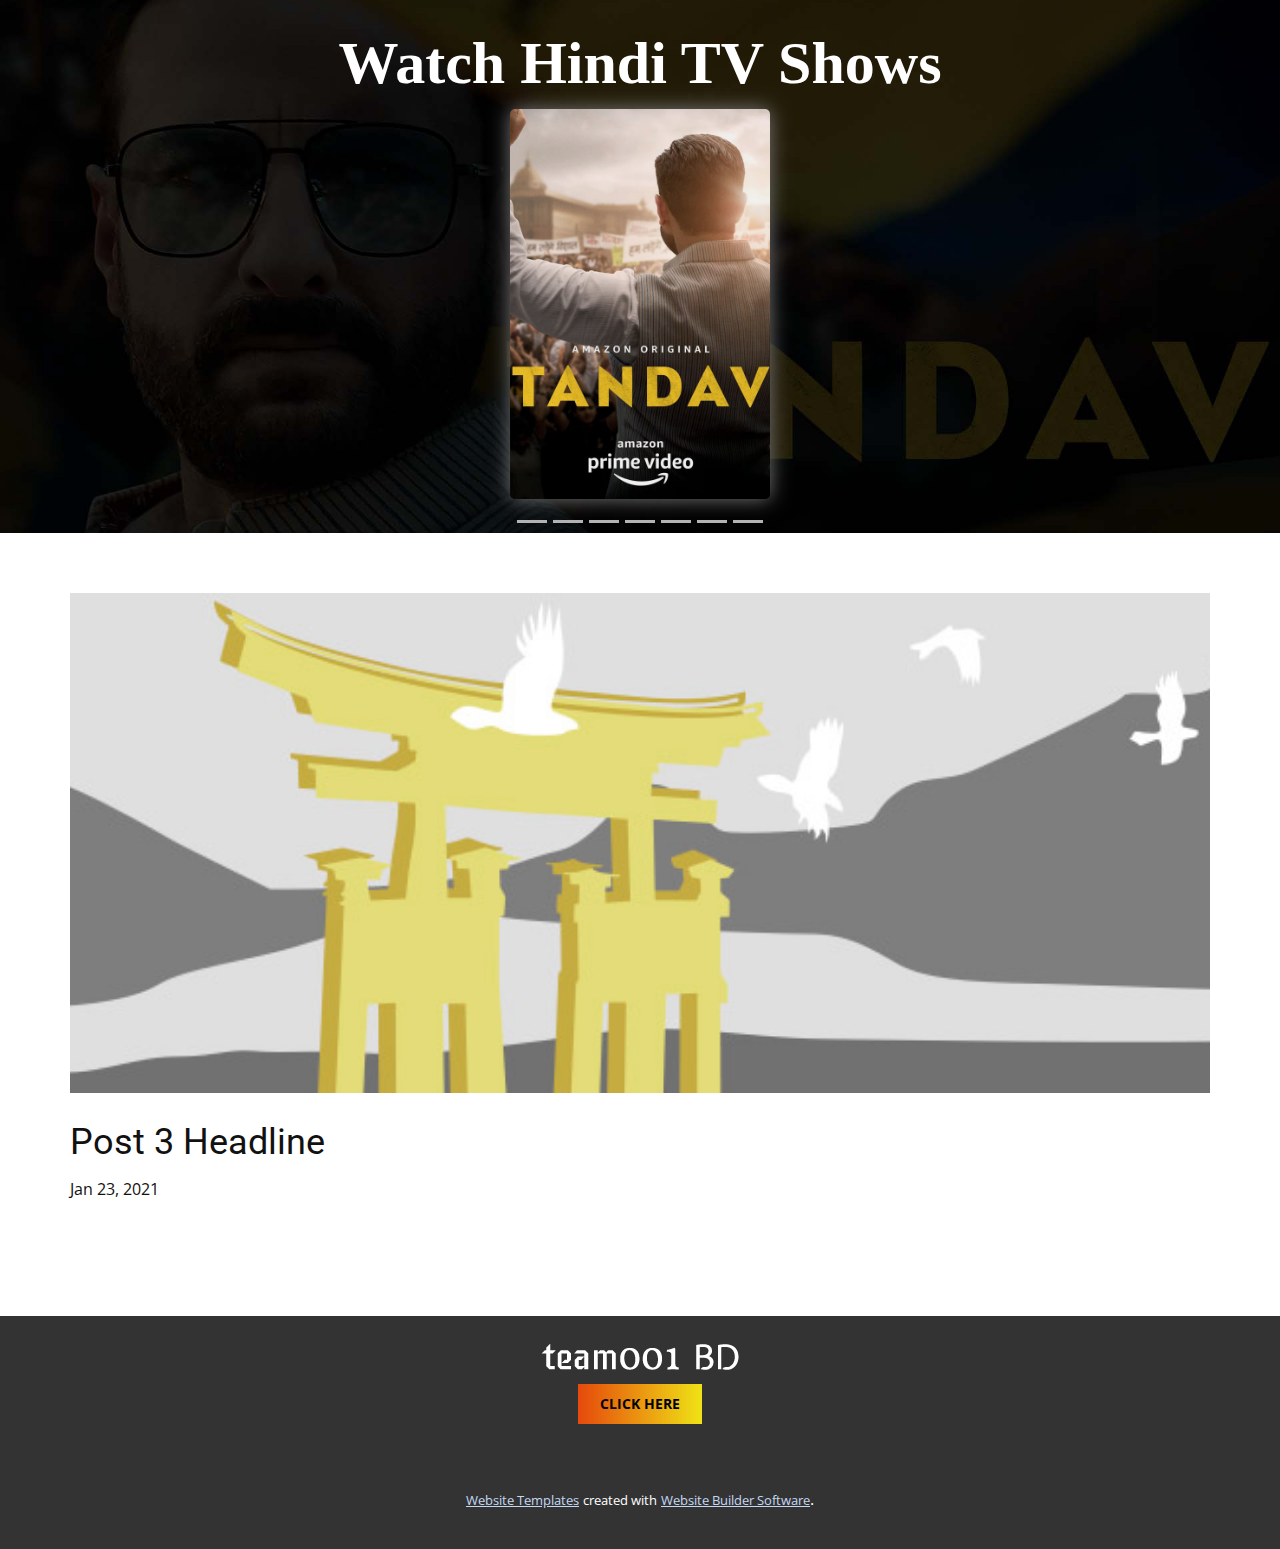
<file: blog/post-2.html>
<!doctype html>
<html style="font-size: 16px;"><head>
    <meta name="viewport" content="width=device-width, initial-scale=1.0">
    <meta charset="utf-8">
    <meta name="keywords" content="Blog Post 1">
    <meta name="description" content="">
    <meta name="page_type" content="np-template-header-footer-from-plugin">
    <title>Post 3 Headline</title>
    <link rel="stylesheet" href="../nicepage.css" media="screen">
<link rel="stylesheet" href="../Post-Template.css" media="screen">
    <script class="u-script" type="text/javascript" src="../jquery.js" defer=""></script>
    <script class="u-script" type="text/javascript" src="../nicepage.js" defer=""></script>
    <meta name="generator" content="Nicepage 3.4.1, nicepage.com">
    
    
    
    
    
    
    
    <link id="u-theme-google-font" rel="stylesheet" href="https://fonts.googleapis.com/css?family=Roboto:100,100i,300,300i,400,400i,500,500i,700,700i,900,900i|Open+Sans:300,300i,400,400i,600,600i,700,700i,800,800i">
    
    
    <script type="application/ld+json">{
		"@context": "http://schema.org",
		"@type": "Organization",
		"name": "",
		"url": "index.html"
}</script>
    <meta property="og:title" content="Post Template">
    <meta property="og:type" content="website">
    <meta name="theme-color" content="#73a3de">
    <link rel="canonical" href="../index.html">
    <meta property="og:url" content="index.html">
  </head>
  <body class="u-body"><header class="u-align-left u-clearfix u-header u-valign-middle u-header" id="sec-5337"><div id="carousel-2dca" data-interval="5000" data-u-ride="carousel" class="u-carousel u-expanded-width u-slider u-slider-1">
        <ol class="u-absolute-hcenter u-carousel-indicators u-carousel-indicators-1">
          <li data-u-target="#carousel-2dca" class="u-active u-grey-30" data-u-slide-to="0"></li>
          <li data-u-target="#carousel-2dca" class="u-grey-30" data-u-slide-to="1"></li>
          <li data-u-target="#carousel-2dca" class="u-grey-30" data-u-slide-to="2"></li>
          <li data-u-target="#carousel-2dca" class="u-grey-30" data-u-slide-to="3"></li>
          <li data-u-target="#carousel-2dca" class="u-grey-30" data-u-slide-to="4"></li>
          <li data-u-target="#carousel-2dca" class="u-grey-30" data-u-slide-to="5"></li>
          <li data-u-target="#carousel-2dca" class="u-grey-30" data-u-slide-to="6"></li>
        </ol>
        <div class="u-carousel-inner" role="listbox">
          <div class="u-active u-carousel-item u-container-style u-image u-slide u-image-1" data-image-width="1920" data-image-height="1080">
            <div class="u-container-layout u-valign-top u-container-layout-1">
              <h1 class="u-align-center u-custom-font u-font-georgia u-text u-text-body-alt-color u-text-default u-title u-text-1">
                <span style="font-weight: 700;">Watch Hindi T​V Shows</span>
              </h1>
              <img src="../images/1_zQgyeQpGUK-JfO8S78QI7w.jpeg" alt="" class="u-image u-image-round u-radius-5 u-image-2" data-image-width="600" data-image-height="900">
            </div>
          </div>
          <div class="u-carousel-item u-container-style u-expanded-width u-image u-slide u-image-3" data-image-width="1600" data-image-height="900">
            <div class="u-container-layout u-valign-top-lg u-valign-top-md u-valign-top-sm u-valign-top-xl u-container-layout-2">
              <h1 class="u-align-center u-custom-font u-font-georgia u-text u-text-body-alt-color u-text-default u-title u-text-2">
                <span style="font-weight: 700;">Watch English T​V Shows</span>
              </h1>
              <img src="../images/glKDfE6btIRcVB5zrjspRIs4r52.jpg" alt="" class="u-image u-image-round u-radius-5 u-image-4" data-image-width="600" data-image-height="900">
            </div>
          </div>
          <div class="u-carousel-item u-container-style u-expanded-width u-image u-slide u-image-5" data-image-width="1920" data-image-height="1080">
            <div class="u-container-layout u-valign-top-lg u-valign-top-md u-valign-top-sm u-valign-top-xl u-container-layout-3">
              <h1 class="u-align-center u-custom-font u-font-georgia u-text u-text-body-alt-color u-text-default u-title u-text-3">
                <span style="font-weight: 700;">Watch Hindi Movies</span>
              </h1>
              <img src="../images/6OWTh12f8gmZ8uo4O2rE5TPKvzc.jpg" alt="" class="u-image u-image-round u-radius-5 u-image-6" data-image-width="600" data-image-height="900">
            </div>
          </div>
          <div class="u-carousel-item u-container-style u-expanded-width u-image u-slide u-image-7" data-image-width="1024" data-image-height="555">
            <div class="u-container-layout u-valign-top-lg u-valign-top-md u-valign-top-sm u-valign-top-xl u-container-layout-4">
              <h1 class="u-align-center u-custom-font u-font-georgia u-text u-text-body-alt-color u-text-default u-title u-text-4">
                <span style="font-weight: 700;">Watch English Movies</span>
              </h1>
              <img src="../images/e6SK2CAbO3ENy52UTzP3lv32peC.jpg" alt="" class="u-image u-image-round u-radius-5 u-image-8" data-image-width="600" data-image-height="900">
            </div>
          </div>
          <div class="u-carousel-item u-container-style u-expanded-width u-image u-slide u-image-9" data-image-width="780" data-image-height="367">
            <div class="u-container-layout u-valign-top-lg u-valign-top-md u-valign-top-sm u-valign-top-xl u-container-layout-5">
              <h1 class="u-align-center u-custom-font u-font-georgia u-text u-text-body-alt-color u-text-default u-title u-text-5">
                <span style="font-weight: 700;">Watch Tamil Movies</span>
              </h1>
              <img src="../images/7nyzGexU2ftCySiwRKqNIJ3CdIJ.jpg" alt="" class="u-image u-image-round u-radius-5 u-image-10" data-image-width="600" data-image-height="900">
            </div>
          </div>
          <div class="u-carousel-item u-container-style u-expanded-width u-image u-slide u-image-11" data-image-width="1200" data-image-height="667">
            <div class="u-container-layout u-valign-top-lg u-valign-top-md u-valign-top-sm u-valign-top-xl u-container-layout-6">
              <h1 class="u-align-center u-custom-font u-font-georgia u-text u-text-body-alt-color u-text-default u-title u-text-6">
                <span style="font-weight: 700;">Watch Telugu Movies</span>
              </h1>
              <img src="../images/EICHWsKVAAASNe0.jpg" alt="" class="u-image u-image-round u-radius-5 u-image-12" data-image-width="857" data-image-height="1200">
            </div>
          </div>
          <div class="u-carousel-item u-container-style u-expanded-width u-image u-slide u-image-13" data-image-width="2560" data-image-height="1440">
            <div class="u-container-layout u-valign-top-lg u-valign-top-md u-valign-top-sm u-valign-top-xl u-container-layout-7">
              <h1 class="u-align-center u-custom-font u-font-georgia u-text u-text-body-alt-color u-text-default u-title u-text-7">
                <span style="font-weight: 700;">Watch Dubbed Movies</span>
              </h1>
              <img src="../images/sxhq8VXCmFuFIHC1LKW1b8ZCXaf.jpg" alt="" class="u-image u-image-round u-radius-5 u-image-14" data-image-width="600" data-image-height="900">
            </div>
          </div>
        </div>
        <a class="u-absolute-vcenter u-carousel-control u-carousel-control-prev u-hidden u-spacing-5 u-text-grey-30 u-carousel-control-1" href="#carousel-2dca" role="button" data-u-slide="prev">
          <span aria-hidden="true">
            <svg viewBox="0 0 477.175 477.175"><path d="M145.188,238.575l215.5-215.5c5.3-5.3,5.3-13.8,0-19.1s-13.8-5.3-19.1,0l-225.1,225.1c-5.3,5.3-5.3,13.8,0,19.1l225.1,225
                    c2.6,2.6,6.1,4,9.5,4s6.9-1.3,9.5-4c5.3-5.3,5.3-13.8,0-19.1L145.188,238.575z"></path></svg>
          </span>
          <span class="sr-only">Previous</span>
        </a>
        <a class="u-absolute-vcenter u-carousel-control u-carousel-control-next u-hidden u-spacing-5 u-text-grey-30 u-carousel-control-2" href="#carousel-2dca" role="button" data-u-slide="next">
          <span aria-hidden="true">
            <svg viewBox="0 0 477.175 477.175"><path d="M360.731,229.075l-225.1-225.1c-5.3-5.3-13.8-5.3-19.1,0s-5.3,13.8,0,19.1l215.5,215.5l-215.5,215.5
                    c-5.3,5.3-5.3,13.8,0,19.1c2.6,2.6,6.1,4,9.5,4c3.4,0,6.9-1.3,9.5-4l225.1-225.1C365.931,242.875,365.931,234.275,360.731,229.075z"></path></svg>
          </span>
          <span class="sr-only">Next</span>
        </a>
      </div></header>
    <section class="u-clearfix u-section-1" id="sec-0dd6">
      <div class="u-clearfix u-sheet u-sheet-1">
        <img src="../images/3.jpeg" alt="" class="u-blog-control u-expanded-width u-image u-image-default u-image-1" data-image-width="1080" data-image-height="1080">
        <h2 class="u-blog-control u-custom-font u-expanded-width u-heading-font u-text u-text-1">Post 3 Headline</h2>
        <div class="u-metadata u-metadata-1">
          <span class="u-meta-date u-meta-icon">Jan 23, 2021</span>
          
          
        </div>
        
      </div>
    </section>
    
    
    <footer class="u-align-center u-clearfix u-footer u-grey-80" id="sec-9c4a"><div class="u-clearfix u-sheet u-sheet-1">
        <img src="../images/logo-2.png" alt="" class="u-image u-image-default u-image-1" data-image-width="200" data-image-height="50">
        <a href="https://nicepage.com/static-site-generator" class="u-btn u-button-style u-gradient u-none u-text-black u-btn-1">CLick Here</a>
      </div></footer>
    <section class="u-backlink u-clearfix u-grey-80">
      <a class="u-link" href="https://nicepage.com/website-templates" target="_blank">
        <span>Website Templates</span>
      </a>
      <p class="u-text">
        <span>created with</span>
      </p>
      <a class="u-link" href="https://nicepage.com/" target="_blank">
        <span>Website Builder Software</span>
      </a>. 
    </section>
  
</body></html>
</file>
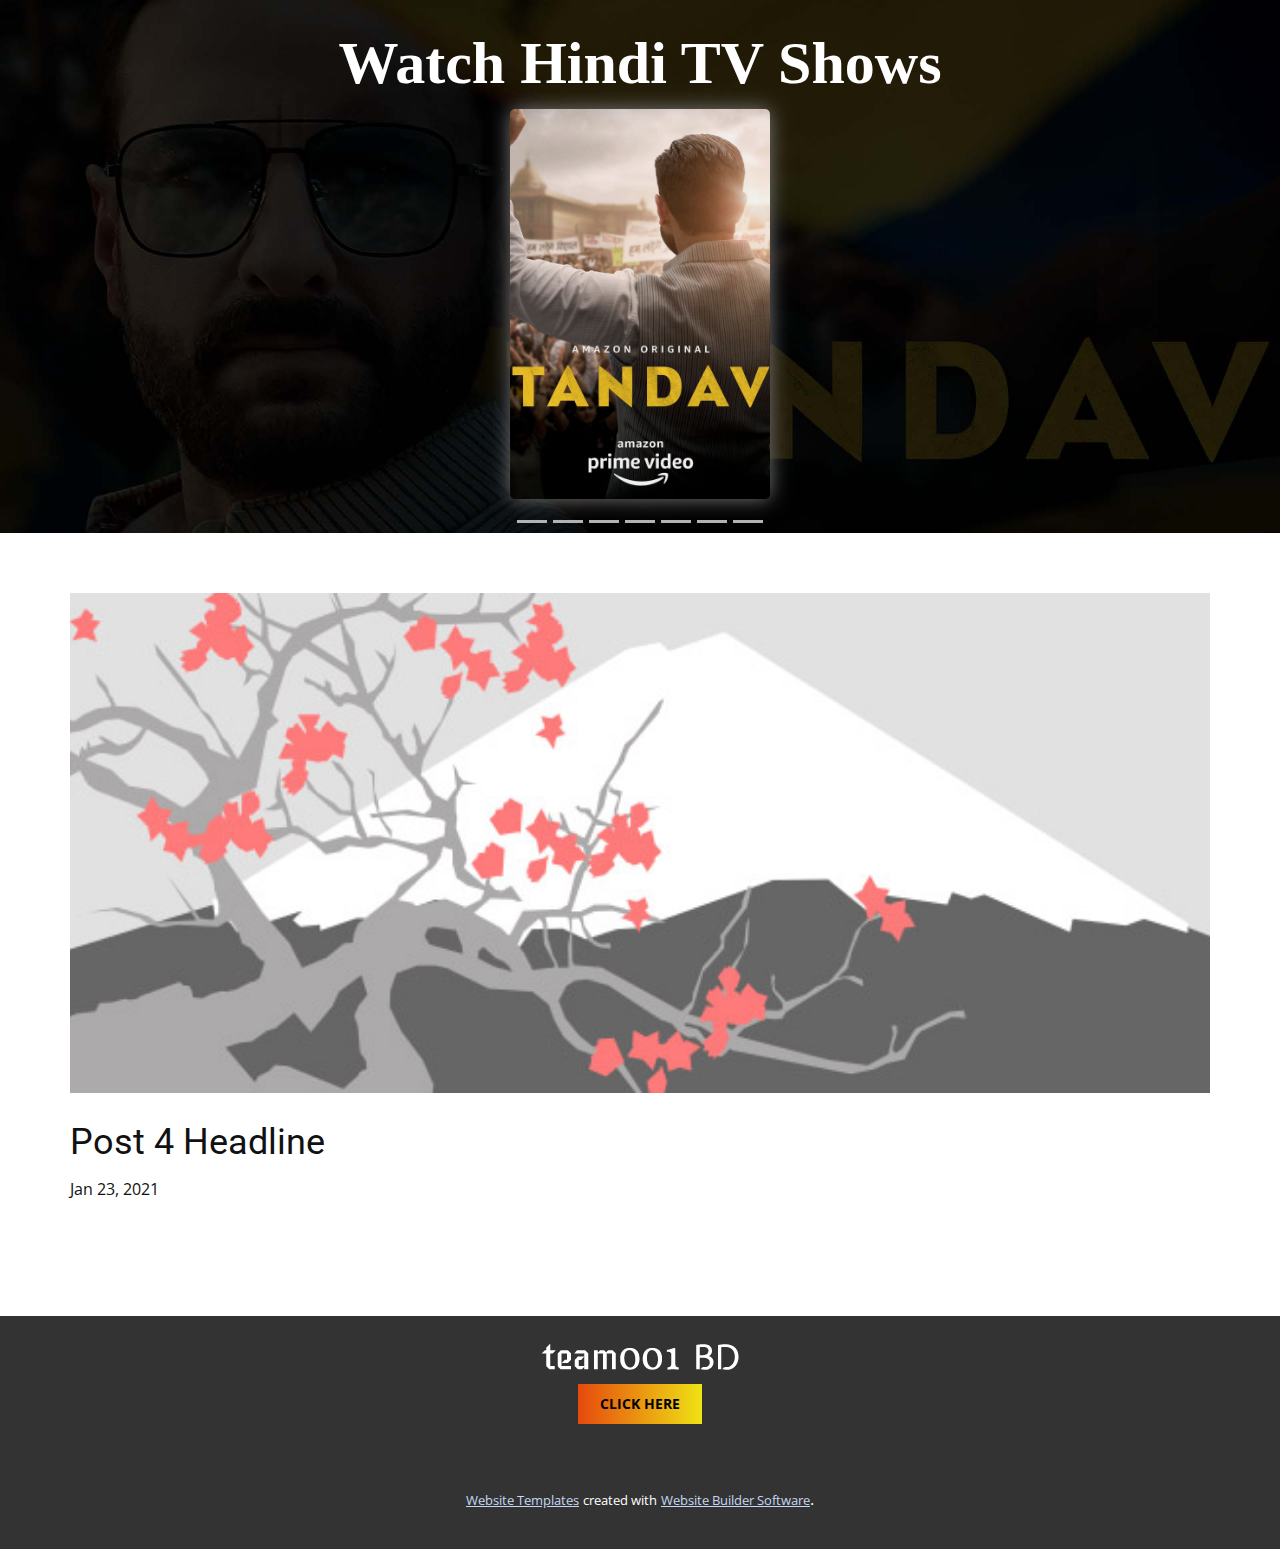
<file: blog/post-3.html>
<!doctype html>
<html style="font-size: 16px;"><head>
    <meta name="viewport" content="width=device-width, initial-scale=1.0">
    <meta charset="utf-8">
    <meta name="keywords" content="Blog Post 1">
    <meta name="description" content="">
    <meta name="page_type" content="np-template-header-footer-from-plugin">
    <title>Post 4 Headline</title>
    <link rel="stylesheet" href="../nicepage.css" media="screen">
<link rel="stylesheet" href="../Post-Template.css" media="screen">
    <script class="u-script" type="text/javascript" src="../jquery.js" defer=""></script>
    <script class="u-script" type="text/javascript" src="../nicepage.js" defer=""></script>
    <meta name="generator" content="Nicepage 3.4.1, nicepage.com">
    
    
    
    
    
    
    
    <link id="u-theme-google-font" rel="stylesheet" href="https://fonts.googleapis.com/css?family=Roboto:100,100i,300,300i,400,400i,500,500i,700,700i,900,900i|Open+Sans:300,300i,400,400i,600,600i,700,700i,800,800i">
    
    
    <script type="application/ld+json">{
		"@context": "http://schema.org",
		"@type": "Organization",
		"name": "",
		"url": "index.html"
}</script>
    <meta property="og:title" content="Post Template">
    <meta property="og:type" content="website">
    <meta name="theme-color" content="#73a3de">
    <link rel="canonical" href="../index.html">
    <meta property="og:url" content="index.html">
  </head>
  <body class="u-body"><header class="u-align-left u-clearfix u-header u-valign-middle u-header" id="sec-5337"><div id="carousel-2dca" data-interval="5000" data-u-ride="carousel" class="u-carousel u-expanded-width u-slider u-slider-1">
        <ol class="u-absolute-hcenter u-carousel-indicators u-carousel-indicators-1">
          <li data-u-target="#carousel-2dca" class="u-active u-grey-30" data-u-slide-to="0"></li>
          <li data-u-target="#carousel-2dca" class="u-grey-30" data-u-slide-to="1"></li>
          <li data-u-target="#carousel-2dca" class="u-grey-30" data-u-slide-to="2"></li>
          <li data-u-target="#carousel-2dca" class="u-grey-30" data-u-slide-to="3"></li>
          <li data-u-target="#carousel-2dca" class="u-grey-30" data-u-slide-to="4"></li>
          <li data-u-target="#carousel-2dca" class="u-grey-30" data-u-slide-to="5"></li>
          <li data-u-target="#carousel-2dca" class="u-grey-30" data-u-slide-to="6"></li>
        </ol>
        <div class="u-carousel-inner" role="listbox">
          <div class="u-active u-carousel-item u-container-style u-image u-slide u-image-1" data-image-width="1920" data-image-height="1080">
            <div class="u-container-layout u-valign-top u-container-layout-1">
              <h1 class="u-align-center u-custom-font u-font-georgia u-text u-text-body-alt-color u-text-default u-title u-text-1">
                <span style="font-weight: 700;">Watch Hindi T​V Shows</span>
              </h1>
              <img src="../images/1_zQgyeQpGUK-JfO8S78QI7w.jpeg" alt="" class="u-image u-image-round u-radius-5 u-image-2" data-image-width="600" data-image-height="900">
            </div>
          </div>
          <div class="u-carousel-item u-container-style u-expanded-width u-image u-slide u-image-3" data-image-width="1600" data-image-height="900">
            <div class="u-container-layout u-valign-top-lg u-valign-top-md u-valign-top-sm u-valign-top-xl u-container-layout-2">
              <h1 class="u-align-center u-custom-font u-font-georgia u-text u-text-body-alt-color u-text-default u-title u-text-2">
                <span style="font-weight: 700;">Watch English T​V Shows</span>
              </h1>
              <img src="../images/glKDfE6btIRcVB5zrjspRIs4r52.jpg" alt="" class="u-image u-image-round u-radius-5 u-image-4" data-image-width="600" data-image-height="900">
            </div>
          </div>
          <div class="u-carousel-item u-container-style u-expanded-width u-image u-slide u-image-5" data-image-width="1920" data-image-height="1080">
            <div class="u-container-layout u-valign-top-lg u-valign-top-md u-valign-top-sm u-valign-top-xl u-container-layout-3">
              <h1 class="u-align-center u-custom-font u-font-georgia u-text u-text-body-alt-color u-text-default u-title u-text-3">
                <span style="font-weight: 700;">Watch Hindi Movies</span>
              </h1>
              <img src="../images/6OWTh12f8gmZ8uo4O2rE5TPKvzc.jpg" alt="" class="u-image u-image-round u-radius-5 u-image-6" data-image-width="600" data-image-height="900">
            </div>
          </div>
          <div class="u-carousel-item u-container-style u-expanded-width u-image u-slide u-image-7" data-image-width="1024" data-image-height="555">
            <div class="u-container-layout u-valign-top-lg u-valign-top-md u-valign-top-sm u-valign-top-xl u-container-layout-4">
              <h1 class="u-align-center u-custom-font u-font-georgia u-text u-text-body-alt-color u-text-default u-title u-text-4">
                <span style="font-weight: 700;">Watch English Movies</span>
              </h1>
              <img src="../images/e6SK2CAbO3ENy52UTzP3lv32peC.jpg" alt="" class="u-image u-image-round u-radius-5 u-image-8" data-image-width="600" data-image-height="900">
            </div>
          </div>
          <div class="u-carousel-item u-container-style u-expanded-width u-image u-slide u-image-9" data-image-width="780" data-image-height="367">
            <div class="u-container-layout u-valign-top-lg u-valign-top-md u-valign-top-sm u-valign-top-xl u-container-layout-5">
              <h1 class="u-align-center u-custom-font u-font-georgia u-text u-text-body-alt-color u-text-default u-title u-text-5">
                <span style="font-weight: 700;">Watch Tamil Movies</span>
              </h1>
              <img src="../images/7nyzGexU2ftCySiwRKqNIJ3CdIJ.jpg" alt="" class="u-image u-image-round u-radius-5 u-image-10" data-image-width="600" data-image-height="900">
            </div>
          </div>
          <div class="u-carousel-item u-container-style u-expanded-width u-image u-slide u-image-11" data-image-width="1200" data-image-height="667">
            <div class="u-container-layout u-valign-top-lg u-valign-top-md u-valign-top-sm u-valign-top-xl u-container-layout-6">
              <h1 class="u-align-center u-custom-font u-font-georgia u-text u-text-body-alt-color u-text-default u-title u-text-6">
                <span style="font-weight: 700;">Watch Telugu Movies</span>
              </h1>
              <img src="../images/EICHWsKVAAASNe0.jpg" alt="" class="u-image u-image-round u-radius-5 u-image-12" data-image-width="857" data-image-height="1200">
            </div>
          </div>
          <div class="u-carousel-item u-container-style u-expanded-width u-image u-slide u-image-13" data-image-width="2560" data-image-height="1440">
            <div class="u-container-layout u-valign-top-lg u-valign-top-md u-valign-top-sm u-valign-top-xl u-container-layout-7">
              <h1 class="u-align-center u-custom-font u-font-georgia u-text u-text-body-alt-color u-text-default u-title u-text-7">
                <span style="font-weight: 700;">Watch Dubbed Movies</span>
              </h1>
              <img src="../images/sxhq8VXCmFuFIHC1LKW1b8ZCXaf.jpg" alt="" class="u-image u-image-round u-radius-5 u-image-14" data-image-width="600" data-image-height="900">
            </div>
          </div>
        </div>
        <a class="u-absolute-vcenter u-carousel-control u-carousel-control-prev u-hidden u-spacing-5 u-text-grey-30 u-carousel-control-1" href="#carousel-2dca" role="button" data-u-slide="prev">
          <span aria-hidden="true">
            <svg viewBox="0 0 477.175 477.175"><path d="M145.188,238.575l215.5-215.5c5.3-5.3,5.3-13.8,0-19.1s-13.8-5.3-19.1,0l-225.1,225.1c-5.3,5.3-5.3,13.8,0,19.1l225.1,225
                    c2.6,2.6,6.1,4,9.5,4s6.9-1.3,9.5-4c5.3-5.3,5.3-13.8,0-19.1L145.188,238.575z"></path></svg>
          </span>
          <span class="sr-only">Previous</span>
        </a>
        <a class="u-absolute-vcenter u-carousel-control u-carousel-control-next u-hidden u-spacing-5 u-text-grey-30 u-carousel-control-2" href="#carousel-2dca" role="button" data-u-slide="next">
          <span aria-hidden="true">
            <svg viewBox="0 0 477.175 477.175"><path d="M360.731,229.075l-225.1-225.1c-5.3-5.3-13.8-5.3-19.1,0s-5.3,13.8,0,19.1l215.5,215.5l-215.5,215.5
                    c-5.3,5.3-5.3,13.8,0,19.1c2.6,2.6,6.1,4,9.5,4c3.4,0,6.9-1.3,9.5-4l225.1-225.1C365.931,242.875,365.931,234.275,360.731,229.075z"></path></svg>
          </span>
          <span class="sr-only">Next</span>
        </a>
      </div></header>
    <section class="u-clearfix u-section-1" id="sec-0dd6">
      <div class="u-clearfix u-sheet u-sheet-1">
        <img src="../images/1.jpeg" alt="" class="u-blog-control u-expanded-width u-image u-image-default u-image-1" data-image-width="1080" data-image-height="1080">
        <h2 class="u-blog-control u-custom-font u-expanded-width u-heading-font u-text u-text-1">Post 4 Headline</h2>
        <div class="u-metadata u-metadata-1">
          <span class="u-meta-date u-meta-icon">Jan 23, 2021</span>
          
          
        </div>
        
      </div>
    </section>
    
    
    <footer class="u-align-center u-clearfix u-footer u-grey-80" id="sec-9c4a"><div class="u-clearfix u-sheet u-sheet-1">
        <img src="../images/logo-2.png" alt="" class="u-image u-image-default u-image-1" data-image-width="200" data-image-height="50">
        <a href="https://nicepage.com/static-site-generator" class="u-btn u-button-style u-gradient u-none u-text-black u-btn-1">CLick Here</a>
      </div></footer>
    <section class="u-backlink u-clearfix u-grey-80">
      <a class="u-link" href="https://nicepage.com/website-templates" target="_blank">
        <span>Website Templates</span>
      </a>
      <p class="u-text">
        <span>created with</span>
      </p>
      <a class="u-link" href="https://nicepage.com/" target="_blank">
        <span>Website Builder Software</span>
      </a>. 
    </section>
  
</body></html>
</file>
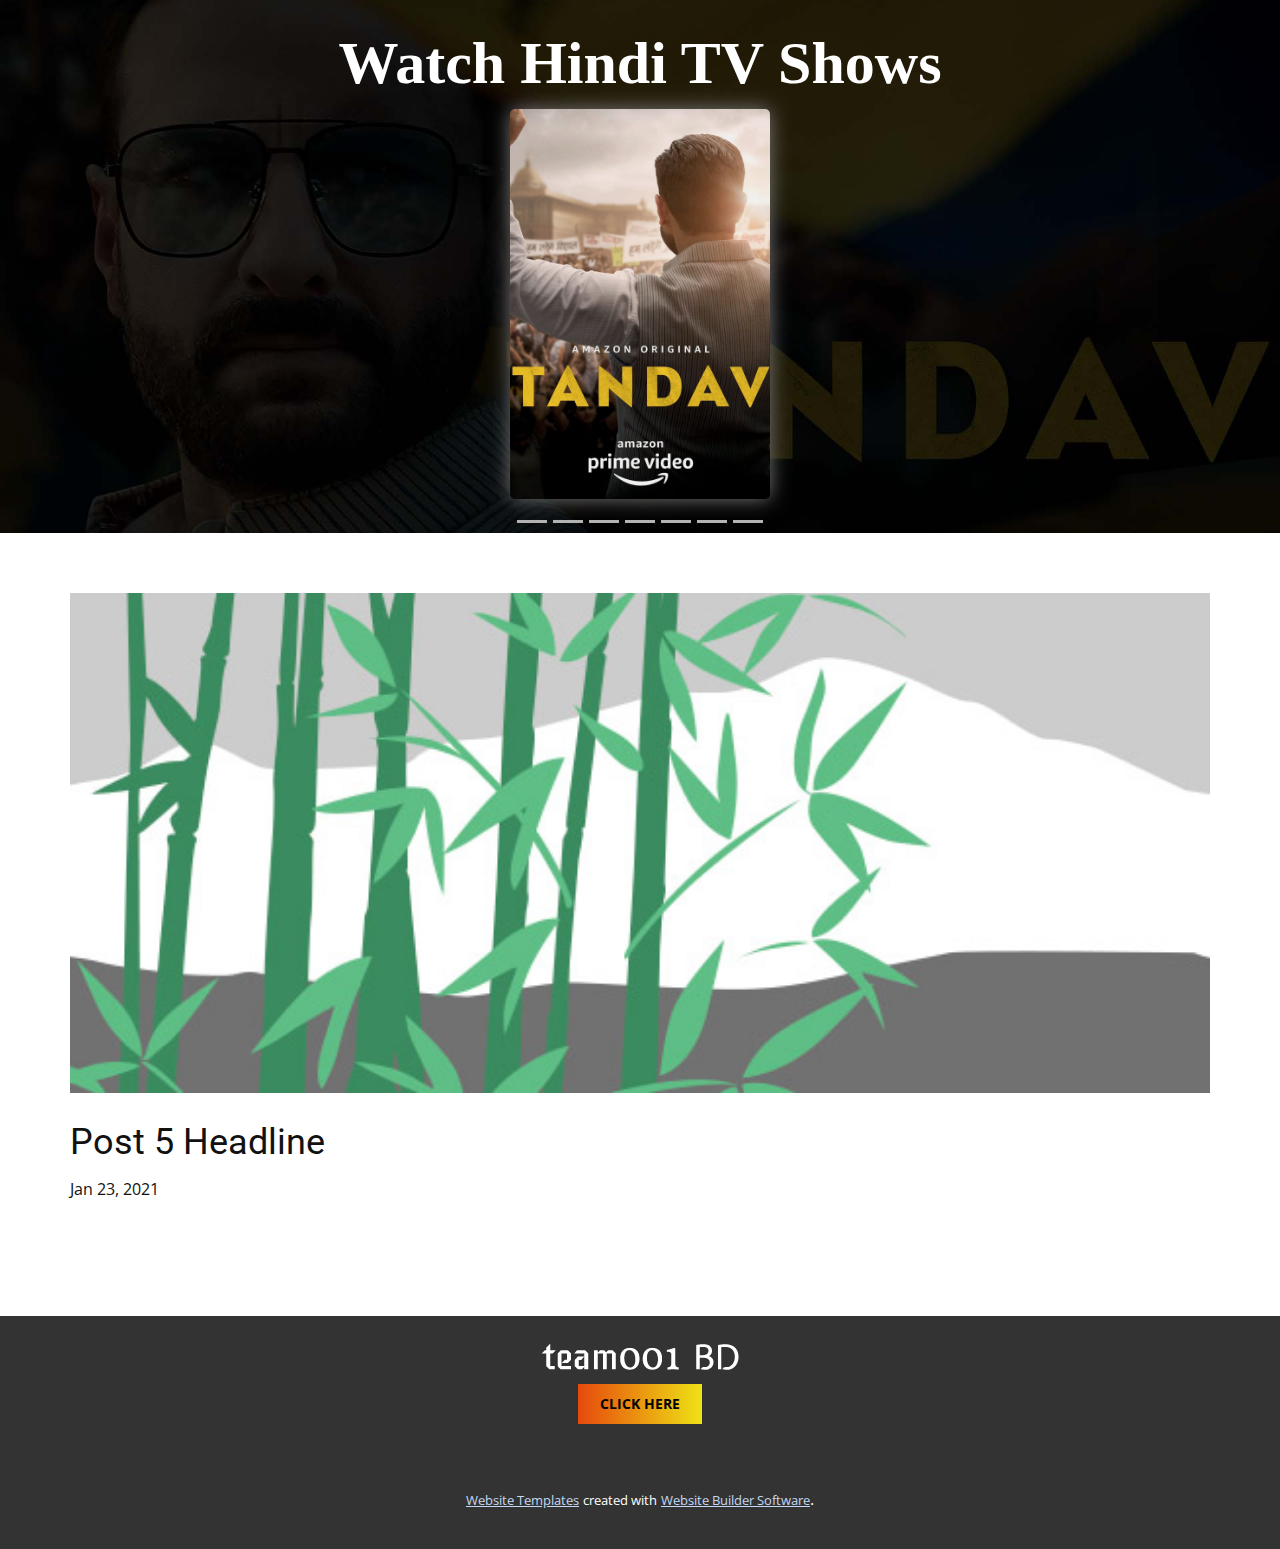
<file: blog/post-4.html>
<!doctype html>
<html style="font-size: 16px;"><head>
    <meta name="viewport" content="width=device-width, initial-scale=1.0">
    <meta charset="utf-8">
    <meta name="keywords" content="Blog Post 1">
    <meta name="description" content="">
    <meta name="page_type" content="np-template-header-footer-from-plugin">
    <title>Post 5 Headline</title>
    <link rel="stylesheet" href="../nicepage.css" media="screen">
<link rel="stylesheet" href="../Post-Template.css" media="screen">
    <script class="u-script" type="text/javascript" src="../jquery.js" defer=""></script>
    <script class="u-script" type="text/javascript" src="../nicepage.js" defer=""></script>
    <meta name="generator" content="Nicepage 3.4.1, nicepage.com">
    
    
    
    
    
    
    
    <link id="u-theme-google-font" rel="stylesheet" href="https://fonts.googleapis.com/css?family=Roboto:100,100i,300,300i,400,400i,500,500i,700,700i,900,900i|Open+Sans:300,300i,400,400i,600,600i,700,700i,800,800i">
    
    
    <script type="application/ld+json">{
		"@context": "http://schema.org",
		"@type": "Organization",
		"name": "",
		"url": "index.html"
}</script>
    <meta property="og:title" content="Post Template">
    <meta property="og:type" content="website">
    <meta name="theme-color" content="#73a3de">
    <link rel="canonical" href="../index.html">
    <meta property="og:url" content="index.html">
  </head>
  <body class="u-body"><header class="u-align-left u-clearfix u-header u-valign-middle u-header" id="sec-5337"><div id="carousel-2dca" data-interval="5000" data-u-ride="carousel" class="u-carousel u-expanded-width u-slider u-slider-1">
        <ol class="u-absolute-hcenter u-carousel-indicators u-carousel-indicators-1">
          <li data-u-target="#carousel-2dca" class="u-active u-grey-30" data-u-slide-to="0"></li>
          <li data-u-target="#carousel-2dca" class="u-grey-30" data-u-slide-to="1"></li>
          <li data-u-target="#carousel-2dca" class="u-grey-30" data-u-slide-to="2"></li>
          <li data-u-target="#carousel-2dca" class="u-grey-30" data-u-slide-to="3"></li>
          <li data-u-target="#carousel-2dca" class="u-grey-30" data-u-slide-to="4"></li>
          <li data-u-target="#carousel-2dca" class="u-grey-30" data-u-slide-to="5"></li>
          <li data-u-target="#carousel-2dca" class="u-grey-30" data-u-slide-to="6"></li>
        </ol>
        <div class="u-carousel-inner" role="listbox">
          <div class="u-active u-carousel-item u-container-style u-image u-slide u-image-1" data-image-width="1920" data-image-height="1080">
            <div class="u-container-layout u-valign-top u-container-layout-1">
              <h1 class="u-align-center u-custom-font u-font-georgia u-text u-text-body-alt-color u-text-default u-title u-text-1">
                <span style="font-weight: 700;">Watch Hindi T​V Shows</span>
              </h1>
              <img src="../images/1_zQgyeQpGUK-JfO8S78QI7w.jpeg" alt="" class="u-image u-image-round u-radius-5 u-image-2" data-image-width="600" data-image-height="900">
            </div>
          </div>
          <div class="u-carousel-item u-container-style u-expanded-width u-image u-slide u-image-3" data-image-width="1600" data-image-height="900">
            <div class="u-container-layout u-valign-top-lg u-valign-top-md u-valign-top-sm u-valign-top-xl u-container-layout-2">
              <h1 class="u-align-center u-custom-font u-font-georgia u-text u-text-body-alt-color u-text-default u-title u-text-2">
                <span style="font-weight: 700;">Watch English T​V Shows</span>
              </h1>
              <img src="../images/glKDfE6btIRcVB5zrjspRIs4r52.jpg" alt="" class="u-image u-image-round u-radius-5 u-image-4" data-image-width="600" data-image-height="900">
            </div>
          </div>
          <div class="u-carousel-item u-container-style u-expanded-width u-image u-slide u-image-5" data-image-width="1920" data-image-height="1080">
            <div class="u-container-layout u-valign-top-lg u-valign-top-md u-valign-top-sm u-valign-top-xl u-container-layout-3">
              <h1 class="u-align-center u-custom-font u-font-georgia u-text u-text-body-alt-color u-text-default u-title u-text-3">
                <span style="font-weight: 700;">Watch Hindi Movies</span>
              </h1>
              <img src="../images/6OWTh12f8gmZ8uo4O2rE5TPKvzc.jpg" alt="" class="u-image u-image-round u-radius-5 u-image-6" data-image-width="600" data-image-height="900">
            </div>
          </div>
          <div class="u-carousel-item u-container-style u-expanded-width u-image u-slide u-image-7" data-image-width="1024" data-image-height="555">
            <div class="u-container-layout u-valign-top-lg u-valign-top-md u-valign-top-sm u-valign-top-xl u-container-layout-4">
              <h1 class="u-align-center u-custom-font u-font-georgia u-text u-text-body-alt-color u-text-default u-title u-text-4">
                <span style="font-weight: 700;">Watch English Movies</span>
              </h1>
              <img src="../images/e6SK2CAbO3ENy52UTzP3lv32peC.jpg" alt="" class="u-image u-image-round u-radius-5 u-image-8" data-image-width="600" data-image-height="900">
            </div>
          </div>
          <div class="u-carousel-item u-container-style u-expanded-width u-image u-slide u-image-9" data-image-width="780" data-image-height="367">
            <div class="u-container-layout u-valign-top-lg u-valign-top-md u-valign-top-sm u-valign-top-xl u-container-layout-5">
              <h1 class="u-align-center u-custom-font u-font-georgia u-text u-text-body-alt-color u-text-default u-title u-text-5">
                <span style="font-weight: 700;">Watch Tamil Movies</span>
              </h1>
              <img src="../images/7nyzGexU2ftCySiwRKqNIJ3CdIJ.jpg" alt="" class="u-image u-image-round u-radius-5 u-image-10" data-image-width="600" data-image-height="900">
            </div>
          </div>
          <div class="u-carousel-item u-container-style u-expanded-width u-image u-slide u-image-11" data-image-width="1200" data-image-height="667">
            <div class="u-container-layout u-valign-top-lg u-valign-top-md u-valign-top-sm u-valign-top-xl u-container-layout-6">
              <h1 class="u-align-center u-custom-font u-font-georgia u-text u-text-body-alt-color u-text-default u-title u-text-6">
                <span style="font-weight: 700;">Watch Telugu Movies</span>
              </h1>
              <img src="../images/EICHWsKVAAASNe0.jpg" alt="" class="u-image u-image-round u-radius-5 u-image-12" data-image-width="857" data-image-height="1200">
            </div>
          </div>
          <div class="u-carousel-item u-container-style u-expanded-width u-image u-slide u-image-13" data-image-width="2560" data-image-height="1440">
            <div class="u-container-layout u-valign-top-lg u-valign-top-md u-valign-top-sm u-valign-top-xl u-container-layout-7">
              <h1 class="u-align-center u-custom-font u-font-georgia u-text u-text-body-alt-color u-text-default u-title u-text-7">
                <span style="font-weight: 700;">Watch Dubbed Movies</span>
              </h1>
              <img src="../images/sxhq8VXCmFuFIHC1LKW1b8ZCXaf.jpg" alt="" class="u-image u-image-round u-radius-5 u-image-14" data-image-width="600" data-image-height="900">
            </div>
          </div>
        </div>
        <a class="u-absolute-vcenter u-carousel-control u-carousel-control-prev u-hidden u-spacing-5 u-text-grey-30 u-carousel-control-1" href="#carousel-2dca" role="button" data-u-slide="prev">
          <span aria-hidden="true">
            <svg viewBox="0 0 477.175 477.175"><path d="M145.188,238.575l215.5-215.5c5.3-5.3,5.3-13.8,0-19.1s-13.8-5.3-19.1,0l-225.1,225.1c-5.3,5.3-5.3,13.8,0,19.1l225.1,225
                    c2.6,2.6,6.1,4,9.5,4s6.9-1.3,9.5-4c5.3-5.3,5.3-13.8,0-19.1L145.188,238.575z"></path></svg>
          </span>
          <span class="sr-only">Previous</span>
        </a>
        <a class="u-absolute-vcenter u-carousel-control u-carousel-control-next u-hidden u-spacing-5 u-text-grey-30 u-carousel-control-2" href="#carousel-2dca" role="button" data-u-slide="next">
          <span aria-hidden="true">
            <svg viewBox="0 0 477.175 477.175"><path d="M360.731,229.075l-225.1-225.1c-5.3-5.3-13.8-5.3-19.1,0s-5.3,13.8,0,19.1l215.5,215.5l-215.5,215.5
                    c-5.3,5.3-5.3,13.8,0,19.1c2.6,2.6,6.1,4,9.5,4c3.4,0,6.9-1.3,9.5-4l225.1-225.1C365.931,242.875,365.931,234.275,360.731,229.075z"></path></svg>
          </span>
          <span class="sr-only">Next</span>
        </a>
      </div></header>
    <section class="u-clearfix u-section-1" id="sec-0dd6">
      <div class="u-clearfix u-sheet u-sheet-1">
        <img src="../images/2.jpeg" alt="" class="u-blog-control u-expanded-width u-image u-image-default u-image-1" data-image-width="1080" data-image-height="1080">
        <h2 class="u-blog-control u-custom-font u-expanded-width u-heading-font u-text u-text-1">Post 5 Headline</h2>
        <div class="u-metadata u-metadata-1">
          <span class="u-meta-date u-meta-icon">Jan 23, 2021</span>
          
          
        </div>
        
      </div>
    </section>
    
    
    <footer class="u-align-center u-clearfix u-footer u-grey-80" id="sec-9c4a"><div class="u-clearfix u-sheet u-sheet-1">
        <img src="../images/logo-2.png" alt="" class="u-image u-image-default u-image-1" data-image-width="200" data-image-height="50">
        <a href="https://nicepage.com/static-site-generator" class="u-btn u-button-style u-gradient u-none u-text-black u-btn-1">CLick Here</a>
      </div></footer>
    <section class="u-backlink u-clearfix u-grey-80">
      <a class="u-link" href="https://nicepage.com/website-templates" target="_blank">
        <span>Website Templates</span>
      </a>
      <p class="u-text">
        <span>created with</span>
      </p>
      <a class="u-link" href="https://nicepage.com/" target="_blank">
        <span>Website Builder Software</span>
      </a>. 
    </section>
  
</body></html>
</file>
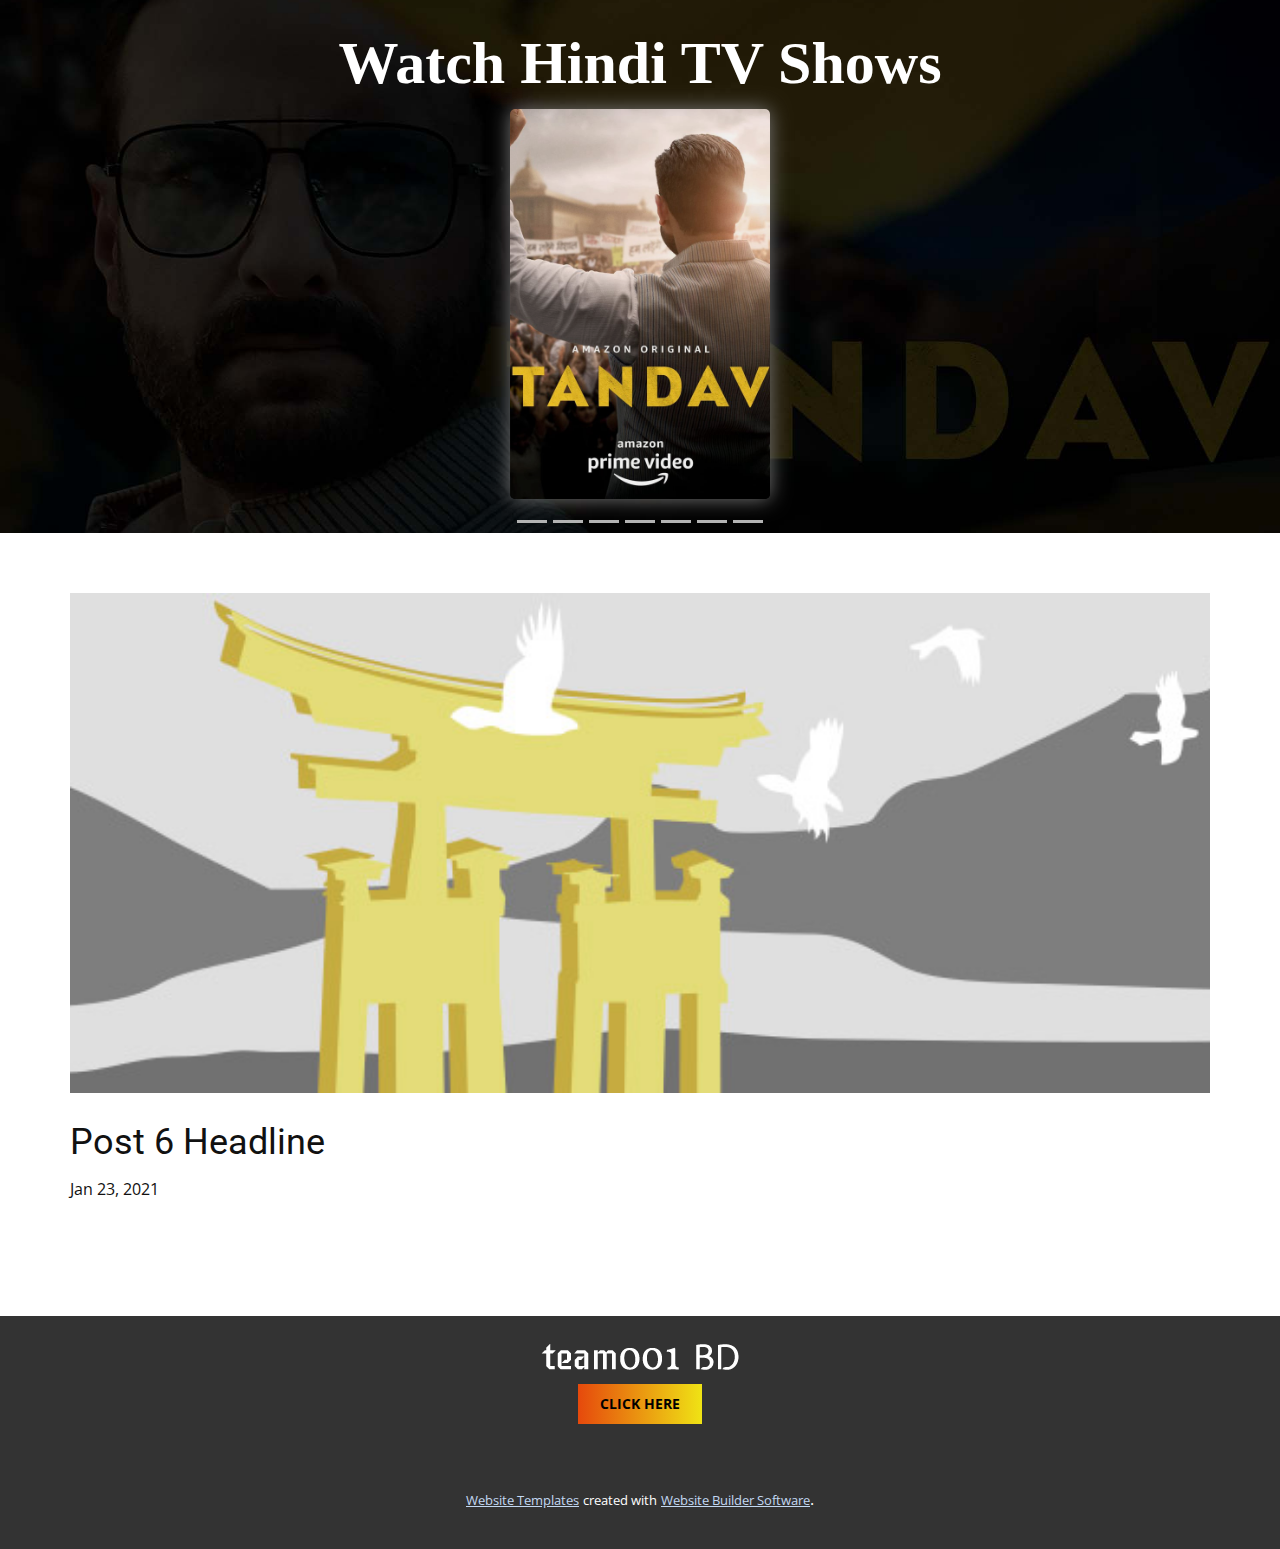
<file: blog/post-5.html>
<!doctype html>
<html style="font-size: 16px;"><head>
    <meta name="viewport" content="width=device-width, initial-scale=1.0">
    <meta charset="utf-8">
    <meta name="keywords" content="Blog Post 1">
    <meta name="description" content="">
    <meta name="page_type" content="np-template-header-footer-from-plugin">
    <title>Post 6 Headline</title>
    <link rel="stylesheet" href="../nicepage.css" media="screen">
<link rel="stylesheet" href="../Post-Template.css" media="screen">
    <script class="u-script" type="text/javascript" src="../jquery.js" defer=""></script>
    <script class="u-script" type="text/javascript" src="../nicepage.js" defer=""></script>
    <meta name="generator" content="Nicepage 3.4.1, nicepage.com">
    
    
    
    
    
    
    
    <link id="u-theme-google-font" rel="stylesheet" href="https://fonts.googleapis.com/css?family=Roboto:100,100i,300,300i,400,400i,500,500i,700,700i,900,900i|Open+Sans:300,300i,400,400i,600,600i,700,700i,800,800i">
    
    
    <script type="application/ld+json">{
		"@context": "http://schema.org",
		"@type": "Organization",
		"name": "",
		"url": "index.html"
}</script>
    <meta property="og:title" content="Post Template">
    <meta property="og:type" content="website">
    <meta name="theme-color" content="#73a3de">
    <link rel="canonical" href="../index.html">
    <meta property="og:url" content="index.html">
  </head>
  <body class="u-body"><header class="u-align-left u-clearfix u-header u-valign-middle u-header" id="sec-5337"><div id="carousel-2dca" data-interval="5000" data-u-ride="carousel" class="u-carousel u-expanded-width u-slider u-slider-1">
        <ol class="u-absolute-hcenter u-carousel-indicators u-carousel-indicators-1">
          <li data-u-target="#carousel-2dca" class="u-active u-grey-30" data-u-slide-to="0"></li>
          <li data-u-target="#carousel-2dca" class="u-grey-30" data-u-slide-to="1"></li>
          <li data-u-target="#carousel-2dca" class="u-grey-30" data-u-slide-to="2"></li>
          <li data-u-target="#carousel-2dca" class="u-grey-30" data-u-slide-to="3"></li>
          <li data-u-target="#carousel-2dca" class="u-grey-30" data-u-slide-to="4"></li>
          <li data-u-target="#carousel-2dca" class="u-grey-30" data-u-slide-to="5"></li>
          <li data-u-target="#carousel-2dca" class="u-grey-30" data-u-slide-to="6"></li>
        </ol>
        <div class="u-carousel-inner" role="listbox">
          <div class="u-active u-carousel-item u-container-style u-image u-slide u-image-1" data-image-width="1920" data-image-height="1080">
            <div class="u-container-layout u-valign-top u-container-layout-1">
              <h1 class="u-align-center u-custom-font u-font-georgia u-text u-text-body-alt-color u-text-default u-title u-text-1">
                <span style="font-weight: 700;">Watch Hindi T​V Shows</span>
              </h1>
              <img src="../images/1_zQgyeQpGUK-JfO8S78QI7w.jpeg" alt="" class="u-image u-image-round u-radius-5 u-image-2" data-image-width="600" data-image-height="900">
            </div>
          </div>
          <div class="u-carousel-item u-container-style u-expanded-width u-image u-slide u-image-3" data-image-width="1600" data-image-height="900">
            <div class="u-container-layout u-valign-top-lg u-valign-top-md u-valign-top-sm u-valign-top-xl u-container-layout-2">
              <h1 class="u-align-center u-custom-font u-font-georgia u-text u-text-body-alt-color u-text-default u-title u-text-2">
                <span style="font-weight: 700;">Watch English T​V Shows</span>
              </h1>
              <img src="../images/glKDfE6btIRcVB5zrjspRIs4r52.jpg" alt="" class="u-image u-image-round u-radius-5 u-image-4" data-image-width="600" data-image-height="900">
            </div>
          </div>
          <div class="u-carousel-item u-container-style u-expanded-width u-image u-slide u-image-5" data-image-width="1920" data-image-height="1080">
            <div class="u-container-layout u-valign-top-lg u-valign-top-md u-valign-top-sm u-valign-top-xl u-container-layout-3">
              <h1 class="u-align-center u-custom-font u-font-georgia u-text u-text-body-alt-color u-text-default u-title u-text-3">
                <span style="font-weight: 700;">Watch Hindi Movies</span>
              </h1>
              <img src="../images/6OWTh12f8gmZ8uo4O2rE5TPKvzc.jpg" alt="" class="u-image u-image-round u-radius-5 u-image-6" data-image-width="600" data-image-height="900">
            </div>
          </div>
          <div class="u-carousel-item u-container-style u-expanded-width u-image u-slide u-image-7" data-image-width="1024" data-image-height="555">
            <div class="u-container-layout u-valign-top-lg u-valign-top-md u-valign-top-sm u-valign-top-xl u-container-layout-4">
              <h1 class="u-align-center u-custom-font u-font-georgia u-text u-text-body-alt-color u-text-default u-title u-text-4">
                <span style="font-weight: 700;">Watch English Movies</span>
              </h1>
              <img src="../images/e6SK2CAbO3ENy52UTzP3lv32peC.jpg" alt="" class="u-image u-image-round u-radius-5 u-image-8" data-image-width="600" data-image-height="900">
            </div>
          </div>
          <div class="u-carousel-item u-container-style u-expanded-width u-image u-slide u-image-9" data-image-width="780" data-image-height="367">
            <div class="u-container-layout u-valign-top-lg u-valign-top-md u-valign-top-sm u-valign-top-xl u-container-layout-5">
              <h1 class="u-align-center u-custom-font u-font-georgia u-text u-text-body-alt-color u-text-default u-title u-text-5">
                <span style="font-weight: 700;">Watch Tamil Movies</span>
              </h1>
              <img src="../images/7nyzGexU2ftCySiwRKqNIJ3CdIJ.jpg" alt="" class="u-image u-image-round u-radius-5 u-image-10" data-image-width="600" data-image-height="900">
            </div>
          </div>
          <div class="u-carousel-item u-container-style u-expanded-width u-image u-slide u-image-11" data-image-width="1200" data-image-height="667">
            <div class="u-container-layout u-valign-top-lg u-valign-top-md u-valign-top-sm u-valign-top-xl u-container-layout-6">
              <h1 class="u-align-center u-custom-font u-font-georgia u-text u-text-body-alt-color u-text-default u-title u-text-6">
                <span style="font-weight: 700;">Watch Telugu Movies</span>
              </h1>
              <img src="../images/EICHWsKVAAASNe0.jpg" alt="" class="u-image u-image-round u-radius-5 u-image-12" data-image-width="857" data-image-height="1200">
            </div>
          </div>
          <div class="u-carousel-item u-container-style u-expanded-width u-image u-slide u-image-13" data-image-width="2560" data-image-height="1440">
            <div class="u-container-layout u-valign-top-lg u-valign-top-md u-valign-top-sm u-valign-top-xl u-container-layout-7">
              <h1 class="u-align-center u-custom-font u-font-georgia u-text u-text-body-alt-color u-text-default u-title u-text-7">
                <span style="font-weight: 700;">Watch Dubbed Movies</span>
              </h1>
              <img src="../images/sxhq8VXCmFuFIHC1LKW1b8ZCXaf.jpg" alt="" class="u-image u-image-round u-radius-5 u-image-14" data-image-width="600" data-image-height="900">
            </div>
          </div>
        </div>
        <a class="u-absolute-vcenter u-carousel-control u-carousel-control-prev u-hidden u-spacing-5 u-text-grey-30 u-carousel-control-1" href="#carousel-2dca" role="button" data-u-slide="prev">
          <span aria-hidden="true">
            <svg viewBox="0 0 477.175 477.175"><path d="M145.188,238.575l215.5-215.5c5.3-5.3,5.3-13.8,0-19.1s-13.8-5.3-19.1,0l-225.1,225.1c-5.3,5.3-5.3,13.8,0,19.1l225.1,225
                    c2.6,2.6,6.1,4,9.5,4s6.9-1.3,9.5-4c5.3-5.3,5.3-13.8,0-19.1L145.188,238.575z"></path></svg>
          </span>
          <span class="sr-only">Previous</span>
        </a>
        <a class="u-absolute-vcenter u-carousel-control u-carousel-control-next u-hidden u-spacing-5 u-text-grey-30 u-carousel-control-2" href="#carousel-2dca" role="button" data-u-slide="next">
          <span aria-hidden="true">
            <svg viewBox="0 0 477.175 477.175"><path d="M360.731,229.075l-225.1-225.1c-5.3-5.3-13.8-5.3-19.1,0s-5.3,13.8,0,19.1l215.5,215.5l-215.5,215.5
                    c-5.3,5.3-5.3,13.8,0,19.1c2.6,2.6,6.1,4,9.5,4c3.4,0,6.9-1.3,9.5-4l225.1-225.1C365.931,242.875,365.931,234.275,360.731,229.075z"></path></svg>
          </span>
          <span class="sr-only">Next</span>
        </a>
      </div></header>
    <section class="u-clearfix u-section-1" id="sec-0dd6">
      <div class="u-clearfix u-sheet u-sheet-1">
        <img src="../images/3.jpeg" alt="" class="u-blog-control u-expanded-width u-image u-image-default u-image-1" data-image-width="1080" data-image-height="1080">
        <h2 class="u-blog-control u-custom-font u-expanded-width u-heading-font u-text u-text-1">Post 6 Headline</h2>
        <div class="u-metadata u-metadata-1">
          <span class="u-meta-date u-meta-icon">Jan 23, 2021</span>
          
          
        </div>
        
      </div>
    </section>
    
    
    <footer class="u-align-center u-clearfix u-footer u-grey-80" id="sec-9c4a"><div class="u-clearfix u-sheet u-sheet-1">
        <img src="../images/logo-2.png" alt="" class="u-image u-image-default u-image-1" data-image-width="200" data-image-height="50">
        <a href="https://nicepage.com/static-site-generator" class="u-btn u-button-style u-gradient u-none u-text-black u-btn-1">CLick Here</a>
      </div></footer>
    <section class="u-backlink u-clearfix u-grey-80">
      <a class="u-link" href="https://nicepage.com/website-templates" target="_blank">
        <span>Website Templates</span>
      </a>
      <p class="u-text">
        <span>created with</span>
      </p>
      <a class="u-link" href="https://nicepage.com/" target="_blank">
        <span>Website Builder Software</span>
      </a>. 
    </section>
  
</body></html>
</file>
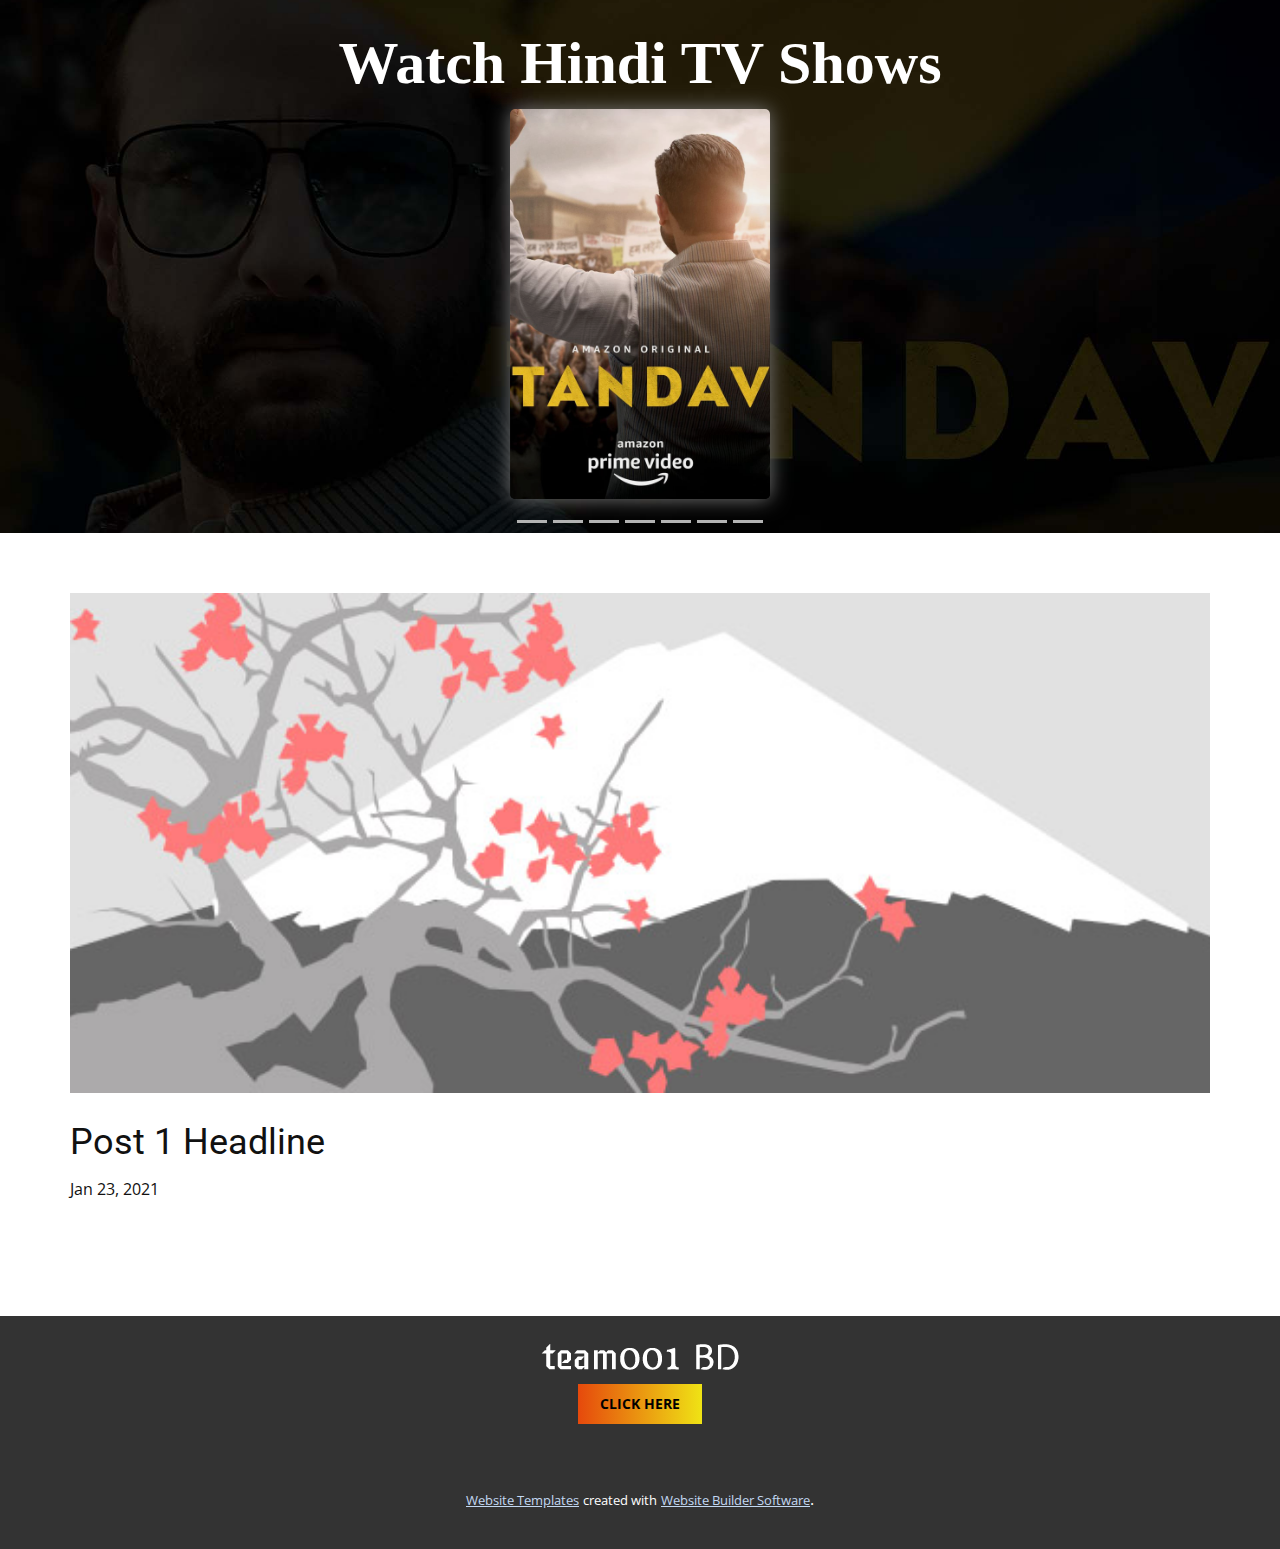
<file: blog/post.html>
<!doctype html>
<html style="font-size: 16px;"><head>
    <meta name="viewport" content="width=device-width, initial-scale=1.0">
    <meta charset="utf-8">
    <meta name="keywords" content="Blog Post 1">
    <meta name="description" content="">
    <meta name="page_type" content="np-template-header-footer-from-plugin">
    <title>Post 1 Headline</title>
    <link rel="stylesheet" href="../nicepage.css" media="screen">
<link rel="stylesheet" href="../Post-Template.css" media="screen">
    <script class="u-script" type="text/javascript" src="../jquery.js" defer=""></script>
    <script class="u-script" type="text/javascript" src="../nicepage.js" defer=""></script>
    <meta name="generator" content="Nicepage 3.4.1, nicepage.com">
    
    
    
    
    
    
    
    <link id="u-theme-google-font" rel="stylesheet" href="https://fonts.googleapis.com/css?family=Roboto:100,100i,300,300i,400,400i,500,500i,700,700i,900,900i|Open+Sans:300,300i,400,400i,600,600i,700,700i,800,800i">
    
    
    <script type="application/ld+json">{
		"@context": "http://schema.org",
		"@type": "Organization",
		"name": "",
		"url": "index.html"
}</script>
    <meta property="og:title" content="Post Template">
    <meta property="og:type" content="website">
    <meta name="theme-color" content="#73a3de">
    <link rel="canonical" href="../index.html">
    <meta property="og:url" content="index.html">
  </head>
  <body class="u-body"><header class="u-align-left u-clearfix u-header u-valign-middle u-header" id="sec-5337"><div id="carousel-2dca" data-interval="5000" data-u-ride="carousel" class="u-carousel u-expanded-width u-slider u-slider-1">
        <ol class="u-absolute-hcenter u-carousel-indicators u-carousel-indicators-1">
          <li data-u-target="#carousel-2dca" class="u-active u-grey-30" data-u-slide-to="0"></li>
          <li data-u-target="#carousel-2dca" class="u-grey-30" data-u-slide-to="1"></li>
          <li data-u-target="#carousel-2dca" class="u-grey-30" data-u-slide-to="2"></li>
          <li data-u-target="#carousel-2dca" class="u-grey-30" data-u-slide-to="3"></li>
          <li data-u-target="#carousel-2dca" class="u-grey-30" data-u-slide-to="4"></li>
          <li data-u-target="#carousel-2dca" class="u-grey-30" data-u-slide-to="5"></li>
          <li data-u-target="#carousel-2dca" class="u-grey-30" data-u-slide-to="6"></li>
        </ol>
        <div class="u-carousel-inner" role="listbox">
          <div class="u-active u-carousel-item u-container-style u-image u-slide u-image-1" data-image-width="1920" data-image-height="1080">
            <div class="u-container-layout u-valign-top u-container-layout-1">
              <h1 class="u-align-center u-custom-font u-font-georgia u-text u-text-body-alt-color u-text-default u-title u-text-1">
                <span style="font-weight: 700;">Watch Hindi T​V Shows</span>
              </h1>
              <img src="../images/1_zQgyeQpGUK-JfO8S78QI7w.jpeg" alt="" class="u-image u-image-round u-radius-5 u-image-2" data-image-width="600" data-image-height="900">
            </div>
          </div>
          <div class="u-carousel-item u-container-style u-expanded-width u-image u-slide u-image-3" data-image-width="1600" data-image-height="900">
            <div class="u-container-layout u-valign-top-lg u-valign-top-md u-valign-top-sm u-valign-top-xl u-container-layout-2">
              <h1 class="u-align-center u-custom-font u-font-georgia u-text u-text-body-alt-color u-text-default u-title u-text-2">
                <span style="font-weight: 700;">Watch English T​V Shows</span>
              </h1>
              <img src="../images/glKDfE6btIRcVB5zrjspRIs4r52.jpg" alt="" class="u-image u-image-round u-radius-5 u-image-4" data-image-width="600" data-image-height="900">
            </div>
          </div>
          <div class="u-carousel-item u-container-style u-expanded-width u-image u-slide u-image-5" data-image-width="1920" data-image-height="1080">
            <div class="u-container-layout u-valign-top-lg u-valign-top-md u-valign-top-sm u-valign-top-xl u-container-layout-3">
              <h1 class="u-align-center u-custom-font u-font-georgia u-text u-text-body-alt-color u-text-default u-title u-text-3">
                <span style="font-weight: 700;">Watch Hindi Movies</span>
              </h1>
              <img src="../images/6OWTh12f8gmZ8uo4O2rE5TPKvzc.jpg" alt="" class="u-image u-image-round u-radius-5 u-image-6" data-image-width="600" data-image-height="900">
            </div>
          </div>
          <div class="u-carousel-item u-container-style u-expanded-width u-image u-slide u-image-7" data-image-width="1024" data-image-height="555">
            <div class="u-container-layout u-valign-top-lg u-valign-top-md u-valign-top-sm u-valign-top-xl u-container-layout-4">
              <h1 class="u-align-center u-custom-font u-font-georgia u-text u-text-body-alt-color u-text-default u-title u-text-4">
                <span style="font-weight: 700;">Watch English Movies</span>
              </h1>
              <img src="../images/e6SK2CAbO3ENy52UTzP3lv32peC.jpg" alt="" class="u-image u-image-round u-radius-5 u-image-8" data-image-width="600" data-image-height="900">
            </div>
          </div>
          <div class="u-carousel-item u-container-style u-expanded-width u-image u-slide u-image-9" data-image-width="780" data-image-height="367">
            <div class="u-container-layout u-valign-top-lg u-valign-top-md u-valign-top-sm u-valign-top-xl u-container-layout-5">
              <h1 class="u-align-center u-custom-font u-font-georgia u-text u-text-body-alt-color u-text-default u-title u-text-5">
                <span style="font-weight: 700;">Watch Tamil Movies</span>
              </h1>
              <img src="../images/7nyzGexU2ftCySiwRKqNIJ3CdIJ.jpg" alt="" class="u-image u-image-round u-radius-5 u-image-10" data-image-width="600" data-image-height="900">
            </div>
          </div>
          <div class="u-carousel-item u-container-style u-expanded-width u-image u-slide u-image-11" data-image-width="1200" data-image-height="667">
            <div class="u-container-layout u-valign-top-lg u-valign-top-md u-valign-top-sm u-valign-top-xl u-container-layout-6">
              <h1 class="u-align-center u-custom-font u-font-georgia u-text u-text-body-alt-color u-text-default u-title u-text-6">
                <span style="font-weight: 700;">Watch Telugu Movies</span>
              </h1>
              <img src="../images/EICHWsKVAAASNe0.jpg" alt="" class="u-image u-image-round u-radius-5 u-image-12" data-image-width="857" data-image-height="1200">
            </div>
          </div>
          <div class="u-carousel-item u-container-style u-expanded-width u-image u-slide u-image-13" data-image-width="2560" data-image-height="1440">
            <div class="u-container-layout u-valign-top-lg u-valign-top-md u-valign-top-sm u-valign-top-xl u-container-layout-7">
              <h1 class="u-align-center u-custom-font u-font-georgia u-text u-text-body-alt-color u-text-default u-title u-text-7">
                <span style="font-weight: 700;">Watch Dubbed Movies</span>
              </h1>
              <img src="../images/sxhq8VXCmFuFIHC1LKW1b8ZCXaf.jpg" alt="" class="u-image u-image-round u-radius-5 u-image-14" data-image-width="600" data-image-height="900">
            </div>
          </div>
        </div>
        <a class="u-absolute-vcenter u-carousel-control u-carousel-control-prev u-hidden u-spacing-5 u-text-grey-30 u-carousel-control-1" href="#carousel-2dca" role="button" data-u-slide="prev">
          <span aria-hidden="true">
            <svg viewBox="0 0 477.175 477.175"><path d="M145.188,238.575l215.5-215.5c5.3-5.3,5.3-13.8,0-19.1s-13.8-5.3-19.1,0l-225.1,225.1c-5.3,5.3-5.3,13.8,0,19.1l225.1,225
                    c2.6,2.6,6.1,4,9.5,4s6.9-1.3,9.5-4c5.3-5.3,5.3-13.8,0-19.1L145.188,238.575z"></path></svg>
          </span>
          <span class="sr-only">Previous</span>
        </a>
        <a class="u-absolute-vcenter u-carousel-control u-carousel-control-next u-hidden u-spacing-5 u-text-grey-30 u-carousel-control-2" href="#carousel-2dca" role="button" data-u-slide="next">
          <span aria-hidden="true">
            <svg viewBox="0 0 477.175 477.175"><path d="M360.731,229.075l-225.1-225.1c-5.3-5.3-13.8-5.3-19.1,0s-5.3,13.8,0,19.1l215.5,215.5l-215.5,215.5
                    c-5.3,5.3-5.3,13.8,0,19.1c2.6,2.6,6.1,4,9.5,4c3.4,0,6.9-1.3,9.5-4l225.1-225.1C365.931,242.875,365.931,234.275,360.731,229.075z"></path></svg>
          </span>
          <span class="sr-only">Next</span>
        </a>
      </div></header>
    <section class="u-clearfix u-section-1" id="sec-0dd6">
      <div class="u-clearfix u-sheet u-sheet-1">
        <img src="../images/1.jpeg" alt="" class="u-blog-control u-expanded-width u-image u-image-default u-image-1" data-image-width="1080" data-image-height="1080">
        <h2 class="u-blog-control u-custom-font u-expanded-width u-heading-font u-text u-text-1">Post 1 Headline</h2>
        <div class="u-metadata u-metadata-1">
          <span class="u-meta-date u-meta-icon">Jan 23, 2021</span>
          
          
        </div>
        
      </div>
    </section>
    
    
    <footer class="u-align-center u-clearfix u-footer u-grey-80" id="sec-9c4a"><div class="u-clearfix u-sheet u-sheet-1">
        <img src="../images/logo-2.png" alt="" class="u-image u-image-default u-image-1" data-image-width="200" data-image-height="50">
        <a href="https://nicepage.com/static-site-generator" class="u-btn u-button-style u-gradient u-none u-text-black u-btn-1">CLick Here</a>
      </div></footer>
    <section class="u-backlink u-clearfix u-grey-80">
      <a class="u-link" href="https://nicepage.com/website-templates" target="_blank">
        <span>Website Templates</span>
      </a>
      <p class="u-text">
        <span>created with</span>
      </p>
      <a class="u-link" href="https://nicepage.com/" target="_blank">
        <span>Website Builder Software</span>
      </a>. 
    </section>
  
</body></html>
</file>
<file: Page-2.css>
.u-section-1 {
  background-image: none;
}

.u-section-1 .u-sheet-1 {
  min-height: 606px;
}

.u-section-1 .u-image-1 {
  width: 246px;
  height: 62px;
  margin: 7px auto 0;
}

.u-section-1 .u-line-1 {
  width: 912px;
  height: 3px;
  margin: 0 auto 0 131px;
}

.u-section-1 .u-text-1 {
  font-style: italic;
  font-family: Oswald, sans-serif;
  font-size: 2.25rem;
  margin: 50px 213px 0 247px;
}

.u-section-1 .u-text-2 {
  margin: 81px 113px 0 208px;
}

.u-section-1 .u-text-3 {
  font-size: 5rem;
  background-image: none;
  width: 819px;
  text-shadow: -2px 2px 8px rgba(128,128,128,1);
  margin: 20px auto 0;
}

.u-section-1 .u-btn-1 {
  background-image: linear-gradient(to right, #efe315, #e6490c);
  border-style: solid;
  font-weight: 700;
  text-transform: uppercase;
  font-size: 0.875rem;
  margin: 53px auto 60px;
  padding: 9px 22px;
}

@media (max-width: 1199px) {
  .u-section-1 .u-line-1 {
    margin-left: 28px;
  }

  .u-section-1 .u-text-1 {
    margin-left: 147px;
    margin-right: 113px;
    width: 680px;
  }

  .u-section-1 .u-text-2 {
    margin-right: 13px;
    margin-left: 108px;
  }
}

@media (max-width: 991px) {
  .u-section-1 .u-line-1 {
    width: 720px;
    margin-left: 0;
  }

  .u-section-1 .u-text-1 {
    margin-left: 37px;
    margin-right: 3px;
  }

  .u-section-1 .u-text-2 {
    margin-right: 0;
    margin-left: 0;
  }

  .u-section-1 .u-text-3 {
    width: 720px;
  }
}

@media (max-width: 767px) {
  .u-section-1 .u-line-1 {
    width: 540px;
  }

  .u-section-1 .u-text-1 {
    margin-left: 0;
    margin-right: 0;
    width: 540px;
  }

  .u-section-1 .u-text-3 {
    width: 540px;
    font-size: 3.75rem;
  }
}

@media (max-width: 575px) {
  .u-section-1 .u-line-1 {
    width: 340px;
  }

  .u-section-1 .u-text-1 {
    width: 340px;
    font-size: 1.5rem;
  }

  .u-section-1 .u-text-3 {
    width: 340px;
    font-size: 3rem;
  }
}
</file>
<file: Blog-Template.css>
.u-section-1 .u-sheet-1 {
  min-height: 560px;
}

.u-section-1 .u-repeater-1 {
  width: 1140px;
  margin-top: 58px;
  margin-bottom: 58px;
  min-height: 375px;
  grid-template-columns: calc(33.3333% - 15px) calc(33.3333% - 15px) calc(33.3333% - 15px);
  grid-gap: 22px;
}

.u-section-1 .u-repeater-item-1 {
  background-image: none;
}

.u-section-1 .u-container-layout-1 {
  padding: 30px 20px;
}

.u-section-1 .u-text-1 {
  margin: 0;
}

.u-section-1 .u-image-1 {
  height: 222px;
  width: 325px;
  margin: 17px 0 0;
}

.u-section-1 .u-text-2 {
  margin: 20px 0 0;
}

.u-section-1 .u-btn-1 {
  background-image: none;
  border-style: none none solid;
  margin: 17px auto 0 0;
  padding: 0;
}

.u-section-1 .u-repeater-item-2 {
  background-size: auto;
}

.u-section-1 .u-container-layout-2 {
  padding: 30px 20px;
}

.u-section-1 .u-text-3 {
  margin: 0;
}

.u-section-1 .u-image-2 {
  height: 222px;
  width: 325px;
  margin: 17px 0 0;
}

.u-section-1 .u-text-4 {
  margin: 20px 0 0;
}

.u-section-1 .u-btn-2 {
  background-image: none;
  border-style: none none solid;
  margin: 17px auto 0 0;
  padding: 0;
}

.u-section-1 .u-repeater-item-3 {
  background-size: auto;
}

.u-section-1 .u-container-layout-3 {
  padding: 30px 20px;
}

.u-section-1 .u-text-5 {
  margin: 0;
}

.u-section-1 .u-image-3 {
  height: 222px;
  width: 325px;
  margin: 17px 0 0;
}

.u-section-1 .u-text-6 {
  margin: 20px 0 0;
}

.u-section-1 .u-btn-3 {
  background-image: none;
  border-style: none none solid;
  margin: 17px auto 0 0;
  padding: 0;
}

@media (max-width: 1199px) {
  .u-section-1 .u-sheet-1 {
    min-height: 494px;
  }

  .u-section-1 .u-repeater-1 {
    width: 940px;
    min-height: 309px;
    grid-template-columns: repeat(3, calc(33.333333333333336% - 15px));
  }

  .u-section-1 .u-image-1 {
    width: 258px;
    margin-right: auto;
  }

  .u-section-1 .u-image-2 {
    width: 258px;
    margin-right: auto;
  }

  .u-section-1 .u-image-3 {
    width: 258px;
    margin-right: auto;
  }
}

@media (max-width: 991px) {
  .u-section-1 .u-sheet-1 {
    min-height: 722px;
  }

  .u-section-1 .u-repeater-1 {
    width: 720px;
    margin-top: 60px;
    margin-bottom: 60px;
    min-height: 711px;
    grid-template-columns: repeat(2, calc(((100% - 720px) / 2)  + 349px));
  }

  .u-section-1 .u-image-1 {
    width: 308px;
  }

  .u-section-1 .u-image-2 {
    width: 308px;
  }

  .u-section-1 .u-image-3 {
    width: 308px;
  }
}

@media (max-width: 767px) {
  .u-section-1 .u-sheet-1 {
    min-height: 1718px;
  }

  .u-section-1 .u-repeater-1 {
    width: 540px;
    margin-top: 58px;
    margin-bottom: 58px;
    min-height: 1599px;
    grid-template-columns: repeat(1, calc(100% - 0));
  }

  .u-section-1 .u-container-layout-1 {
    padding-left: 10px;
    padding-right: 10px;
  }

  .u-section-1 .u-image-1 {
    height: 322px;
    width: 520px;
    margin-right: 0;
  }

  .u-section-1 .u-container-layout-2 {
    padding-left: 10px;
    padding-right: 10px;
  }

  .u-section-1 .u-image-2 {
    height: 322px;
    width: 520px;
    margin-right: 0;
  }

  .u-section-1 .u-container-layout-3 {
    padding-left: 10px;
    padding-right: 10px;
  }

  .u-section-1 .u-image-3 {
    height: 322px;
    width: 520px;
    margin-right: 0;
  }
}

@media (max-width: 575px) {
  .u-section-1 .u-sheet-1 {
    min-height: 1262px;
  }

  .u-section-1 .u-repeater-1 {
    width: 340px;
    min-height: 1007px;
    grid-template-columns: 100%;
  }

  .u-section-1 .u-image-1 {
    height: 198px;
    width: 320px;
  }

  .u-section-1 .u-image-2 {
    height: 198px;
    width: 320px;
  }

  .u-section-1 .u-image-3 {
    height: 198px;
    width: 320px;
  }
}.u-section-2 .u-sheet-1 {
  min-height: 107px;
}

.u-section-2 .u-pagination-1 {
  margin: 25px auto;
}

@media (max-width: 1199px) {
  .u-section-2 .u-pagination-1 {
    margin-bottom: 0;
  }
}

@media (max-width: 575px) {
  .u-section-2 .u-sheet-1 {
    min-height: 164px;
  }
}
</file>
<file: Post-Template.css>
.u-section-1 {
  background-image: none;
}

.u-section-1 .u-sheet-1 {
  min-height: 783px;
}

.u-section-1 .u-image-1 {
  height: 500px;
  margin: 60px auto 0 0;
}

.u-section-1 .u-text-1 {
  margin: 30px 0 0;
}

.u-section-1 .u-metadata-1 {
  margin: 13px auto 0 0;
}

.u-section-1 .u-text-2 {
  margin: 30px 0 60px;
}

@media (max-width: 1199px) {
  .u-section-1 .u-image-1 {
    margin-right: initial;
    margin-left: initial;
  }

  .u-section-1 .u-text-1 {
    margin-right: initial;
    margin-left: initial;
  }
}

@media (max-width: 991px) {
  .u-section-1 .u-sheet-1 {
    min-height: 768px;
  }

  .u-section-1 .u-image-1 {
    height: 460px;
    margin-right: initial;
    margin-left: initial;
  }
}

@media (max-width: 767px) {
  .u-section-1 .u-text-2 {
    margin-right: initial;
    margin-left: initial;
  }
}

@media (max-width: 575px) {
  .u-section-1 .u-sheet-1 {
    min-height: 659px;
  }

  .u-section-1 .u-image-1 {
    height: 326px;
    margin-right: initial;
    margin-left: initial;
  }
}
</file>
